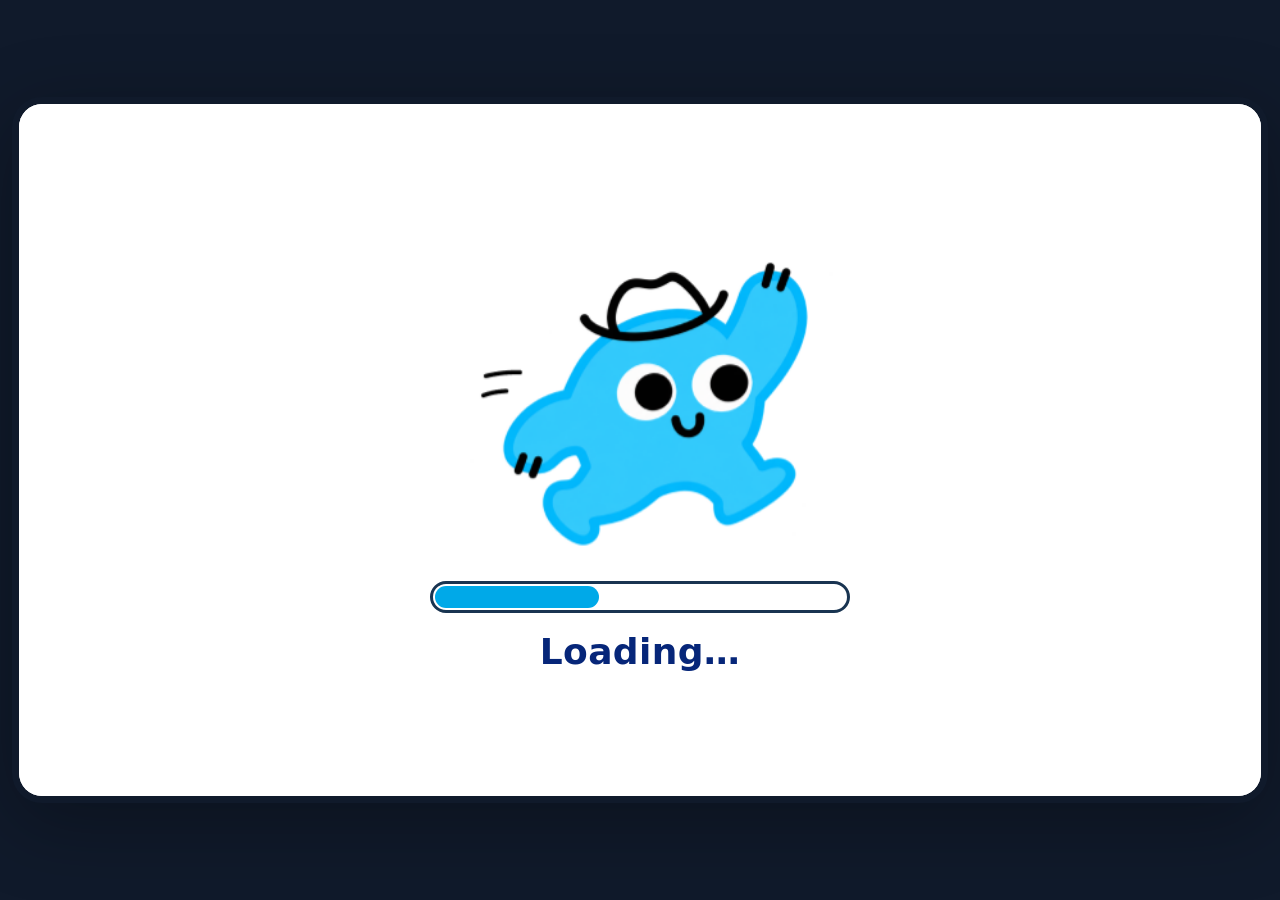
<file: index.html>
<!doctype html>
<html lang="en">
  <head>
    <meta charset="utf-8" />
    <meta name="viewport" content="width=device-width, initial-scale=1, viewport-fit=cover" />
    <meta name="theme-color" content="#062679" />
    <meta name="description" content="A picture-led, step-by-step wayfinding story to the exhibition venue." />
    <title>Shortest route · Wayfinding story</title>
  <link rel="stylesheet" href="printable/route-download.css">
    <style>
      :root { color-scheme: light; font-family: "DM Sans", "Trebuchet MS", ui-sans-serif, system-ui, sans-serif; --blue:#00c9ff; --navy:#062679; --yellow:#ffd500; }
      * { box-sizing:border-box; }
      html,body { margin:0; min-height:100%; background:#101a2b; }
      body { min-height:100dvh; }
      button { font:inherit; }
      .book { --square-control-size:clamp(46px,4.6cqw,68px); position:relative; width:min(calc(100vw - 24px),calc((100dvh - 24px) * 1.77778)); height:min(calc(100dvh - 24px),calc((100vw - 24px) / 1.77778)); aspect-ratio:16 / 9; max-height:calc(100dvh - 24px); overflow:hidden; border:7px solid #101a2b; border-radius:30px; background:#101a2b; isolation:isolate; container-type:size; box-shadow:0 20px 80px rgb(0 0 0 / 30%); }
      .loading { position:absolute; z-index:20; inset:0; display:flex; flex-direction:column; justify-content:center; align-items:center; gap:clamp(10px,2.5vh,18px); padding:24px; background:#fff; transition:opacity .35s ease,visibility .35s ease; }
      .loading.done { opacity:0; visibility:hidden; pointer-events:none; }
      .walk-stage { position:relative; width:min(68%,520px); height:52%; flex:none; display:flex; align-items:flex-end; justify-content:center; }
      .momo-walker { width:clamp(130px,34vh,190px); height:auto; aspect-ratio:1.25; transform-origin:50% 86%; animation:momo-walk-in-place .7s ease-in-out infinite alternate; will-change:transform; }
      .loading-momo { display:block; width:100%; height:100%; object-fit:contain; }
      @keyframes momo-walk-in-place {
        0% { transform:translateY(0) rotate(-6deg); }
        50% { transform:translateY(-5px) rotate(0deg); }
        100% { transform:translateY(0) rotate(6deg); }
      }
      .loading-track { width:min(55%,420px); height:clamp(20px,5vh,32px); padding:2px; border:3px solid #193451; border-radius:99px; background:#fff; overflow:hidden; }
      .loading-fill { width:0%; height:100%; border-radius:99px; background:#00a9e8; transition:width .12s linear; }
      .loading-label { margin:0; color:#062679; font-size:clamp(22px,5vh,36px); font-weight:700; letter-spacing:.01em; }
      .brand-screen { position:absolute; z-index:5; inset:0; overflow:hidden; display:grid; grid-template-columns:minmax(0,.92fr) minmax(0,1.08fr); align-items:center; padding:7% 8% 8%; color:#25043b; background:#fff; cursor:pointer; opacity:1; transition:opacity .48s ease; isolation:isolate; }
      .brand-screen.leaving { opacity:0; pointer-events:none; }
      .brand-screen:focus-visible { outline:4px solid #fa83c9; outline-offset:-8px; }
      .brand-copy { position:relative; z-index:2; max-width:540px; animation:brand-content-in .7s .1s both; }
      .brand-kicker { margin:0 0 12px; color:#87205e; font-size:clamp(12px,1.8vh,17px); font-weight:700; letter-spacing:.14em; text-transform:uppercase; }
      .brand-title { max-width:10ch; margin:0; color:#321047; font-size:clamp(32px,7.2vh,68px); line-height:.99; letter-spacing:-.045em; font-weight:800; text-wrap:balance; }
      .brand-visual { position:relative; align-self:stretch; display:grid; place-items:center; min-width:0; }
      .brand-momo { position:relative; z-index:2; width:min(35vw,48vh); max-width:78%; max-height:67%; object-fit:contain; animation:brand-momo-in .8s .18s cubic-bezier(.2,.8,.2,1) both; }
      .brand-icon { position:absolute; z-index:1; display:grid; place-items:center; width:clamp(44px,8vh,78px); aspect-ratio:1; border:2px solid currentColor; border-radius:17px; background:#fff; }
      .brand-icon svg { width:57%; height:57%; }
      .brand-icon.cyan { color:#007aa8; top:11%; left:15%; transform:rotate(-8deg); }
      .brand-icon.green { color:#00876c; top:18%; right:8%; border-radius:50%; }
      .brand-icon.yellow { color:#987400; bottom:13%; left:11%; border-radius:50%; }
      .brand-icon.pink { color:#b21b7d; bottom:12%; right:10%; transform:rotate(8deg); }
      .brand-prompt { position:absolute; z-index:3; left:0; right:0; bottom:3.1%; margin:0; color:#533064; text-align:center; font-size:clamp(13px,2.2vh,18px); font-weight:600; letter-spacing:.015em; animation:brand-prompt-pulse 1.7s ease-in-out infinite; }
      @keyframes brand-content-in { from { opacity:0; transform:translateY(12px); } to { opacity:1; transform:translateY(0); } }
      @keyframes brand-momo-in { from { opacity:0; transform:translateY(18px) scale(.94); } to { opacity:1; transform:translateY(0) scale(1); } }
      @keyframes brand-prompt-pulse { 0%,100% { opacity:.56; } 50% { opacity:1; } }
      .slide { position:absolute; inset:0; display:none; overflow:hidden; background:#fff; }
      .slide.active { display:block; }
      .celebration { background:#fff; }
      .celebration-confetti { position:absolute; z-index:1; inset:0; overflow:hidden; pointer-events:none; }
      .confetti-piece { position:absolute; top:-8%; left:var(--x); width:var(--size); height:calc(var(--size) * 1.55); border-radius:2px; background:var(--color); opacity:0; animation:confetti-fall var(--duration) linear var(--delay) infinite; }
      @keyframes confetti-fall {
        0% { transform:translate3d(0,-4vh,0) rotate(0); opacity:0; }
        10% { opacity:.92; }
        88% { opacity:.86; }
        100% { transform:translate3d(var(--drift),112vh,0) rotate(var(--turn)); opacity:0; }
      }
      .celebration-content { position:absolute; z-index:2; inset:0; display:flex; flex-direction:column; align-items:center; justify-content:center; padding:4% 8%; text-align:center; }
      .celebration .celebration-home { flex:none; margin-top:3cqh; min-height:0; padding:clamp(6px,1.1cqw,14px) clamp(12px,2cqw,30px); font-size:clamp(12px,1.4cqw,22px); }
      .celebration .celebration-home:focus-visible { outline-color:var(--navy); }
      .route-ui[data-complete] > :is(.controls,.home-control,.progress,.counter) { display:none; }
      .celebration h1 { max-width:22ch; margin:0; color:var(--navy); font-size:clamp(30px,6.2vh,60px); line-height:1.08; font-weight:800; letter-spacing:-.025em; }
      .celebration p { margin:12px 0 0; color:#263f7b; font-size:clamp(21px,4.1vh,36px); line-height:1.15; font-weight:700; }
      .celebration-momo { position:relative; top:2.5%; display:block; width:min(35vw,43vh); height:40%; max-height:300px; margin-top:1.5%; object-fit:contain; transform-origin:50% 88%; animation:celebration-hop 1.65s ease-in-out infinite; }
      @keyframes celebration-hop {
        0%, 100% { transform:translateY(0) rotate(0); }
        28% { transform:translateY(-12%) rotate(-4deg); }
        48% { transform:translateY(0) rotate(2deg); }
        70% { transform:translateY(-6%) rotate(3deg); }
      }
      .intro { display:grid; grid-template-columns: 1fr 1fr; height:100%; background:#fff; }
      .intro-art { display:grid; place-items:center; position:relative; overflow:hidden; background:#e9faff; }
      .intro-art::before { content:""; position:absolute; width:52vw; height:52vw; border-radius:50%; background:#c8f4ff; right:-26vw; top:-35vw; }
      .intro-art img { z-index:1; width:min(72%,42vh); max-height:86%; object-fit:contain; }
      .intro-copy { display:flex; flex-direction:column; justify-content:center; padding:clamp(20px,5vw,58px); }
      .eyebrow { margin:0 0 12px; color:#344054; font-size:clamp(14px,2.2vh,19px); font-weight:800; letter-spacing:.04em; text-transform:uppercase; }
      .intro h1 { margin:0; color:#111; font-size:clamp(25px,5.2vh,46px); line-height:1.15; }
      .intro p { margin:12px 0 0; color:#475467; font-size:clamp(16px,2.7vh,23px); line-height:1.35; }
      .start-route-button { width:min(100%,280px); min-height:56px; margin-top:clamp(18px,3.5vh,30px); align-self:flex-start; }
      .garden-route-ui[hidden] { display:none !important; }
      .garden-route-ui { position:absolute; z-index:2; inset:0; overflow:hidden; background:#fff; }
      .garden-intro { position:absolute; inset:0; }
      .garden-start-route-button { background:#00e6b8; box-shadow:0 4px 0 #00a98a; }
      .garden-start-route-button:hover { background:#21efc6; }
      .garden-start-route-button:active { box-shadow:0 1px 0 #00a98a; }
      .garden-route-notice { margin-top:12px !important; color:#475467; font-size:clamp(13px,2vh,17px) !important; }
      .garden-intro[hidden], .garden-story[hidden] { display:none !important; }
      .garden-story { position:absolute; z-index:1; inset:0; overflow:hidden; background:#111; }
      .garden-story-slide { position:absolute; inset:0; width:100%; height:100%; object-fit:cover; }
      .garden-story-momo-wrap { position:absolute; z-index:2; left:var(--momo-x,0); top:var(--momo-y,0); width:var(--momo-w,0); height:var(--momo-h,0); transform-origin:50% 100%; pointer-events:none; }
      .garden-story-shadow { position:absolute; z-index:0; left:29%; bottom:2.5%; width:42%; height:5.5%; border-radius:50%; background:#163f3930; filter:blur(2px); transform-origin:center; }
      .garden-story-momo { position:relative; z-index:1; display:block; width:100%; height:100%; object-fit:contain; object-position:center bottom; filter:drop-shadow(0 2px 1px rgb(19 44 48 / 16%)); transform-origin:50% 100%; }
      .garden-story-momo-wrap[data-fit="target"] .garden-story-momo { object-fit:fill; }
      .garden-story-momo-wrap[data-fit="target"] .garden-story-shadow { display:none; }
      .garden-story-momo-wrap[data-overlay="false"] { display:none; }
      .garden-story-momo-wrap[data-animation="walk"] .garden-story-momo { animation:garden-grounded-walk .8s ease-in-out infinite; }
      .garden-story-momo-wrap[data-animation="walk"] .garden-story-shadow { animation:garden-walk-shadow .8s ease-in-out infinite; }
      .garden-story-momo-wrap[data-animation="idle"] .garden-story-momo { animation:garden-idle-grounded 2.4s ease-in-out infinite; }
      .garden-story-momo-wrap[data-animation="idle"] .garden-story-shadow { animation:garden-idle-shadow 2.4s ease-in-out infinite; }
      .garden-story-momo-wrap[data-animation="point-right"] .garden-story-momo { animation:garden-point-right 1.8s ease-in-out infinite; }
      .garden-story-momo-wrap[data-animation="point-left"] .garden-story-momo { animation:garden-point-left 1.8s ease-in-out infinite; }
      .garden-story-momo-wrap[data-animation="climb"] .garden-story-momo { animation:garden-climb-up 1s ease-in-out infinite; }
      .garden-story-momo-wrap[data-animation="climb"] .garden-story-shadow,
      .garden-story-momo-wrap[data-animation="climb-left"] .garden-story-shadow { animation:garden-walk-shadow 1s ease-in-out infinite; }
      .garden-story-momo-wrap[data-animation="climb-left"] .garden-story-momo { animation:garden-climb-up-left 1s ease-in-out infinite; }
      .garden-story-momo-wrap[data-animation="escalator-climb"] { animation:garden-escalator-path 3.2s cubic-bezier(.28,.12,.55,1) forwards; }
      .garden-story-momo-wrap[data-animation="escalator-climb"] .garden-story-momo { animation:garden-escalator-footfalls .8s ease-in-out 4; }
      .garden-story-momo-wrap[data-animation="escalator-climb"] .garden-story-shadow { animation:garden-escalator-shadow 3.2s ease-in-out forwards; }
      .garden-story-momo-wrap[data-animation="tap"] .garden-story-momo { animation:garden-tap-action .5s cubic-bezier(.2,.75,.25,1) both; }
      .garden-story-momo-wrap[data-animation="success"] .garden-story-momo { animation:garden-success-action .62s ease-out both; }
      .garden-story-momo-wrap[data-animation="arrival"] .garden-story-momo { animation:garden-arrival-action 1s ease-in-out infinite; }
      .garden-route-ui .garden-story-controls .garden-story-next[disabled] { visibility:visible; opacity:.68; cursor:default; }
      @keyframes garden-grounded-walk { 0%,50%,100% { transform:translate(0,0) rotate(-.8deg) scale(1); } 25% { transform:translate(1.5%,-3.5%) rotate(1.3deg) scale(.985,1.025); } 75% { transform:translate(-1.5%,-3.5%) rotate(-1.3deg) scale(.985,1.025); } }
      @keyframes garden-walk-shadow { 0%,50%,100% { transform:scaleX(1); opacity:.52; } 25%,75% { transform:scaleX(.78); opacity:.31; } }
      @keyframes garden-idle-grounded { 0%,100% { transform:scale(1); } 50% { transform:scale(1.008,.992); } }
      @keyframes garden-idle-shadow { 0%,100% { transform:scaleX(1); opacity:.44; } 50% { transform:scaleX(1.02); opacity:.4; } }
      @keyframes garden-point-right { 0%,100% { transform:translateX(0) rotate(0) scaleX(-1); } 38% { transform:translateX(-1.2%) rotate(1.5deg) scaleX(-1.015); } 72% { transform:translateX(-.6%) rotate(.5deg) scaleX(-1.005); } }
      @keyframes garden-point-left { 0%,100% { transform:translateX(0) rotate(0) scale(1); } 38% { transform:translateX(1.2%) rotate(-1.5deg) scale(1.015); } 72% { transform:translateX(.6%) rotate(-.5deg) scale(1.005); } }
      @keyframes garden-climb-up { 0%,100% { transform:translateY(0) rotate(0) scale(-1,.99); } 32% { transform:translateY(-3.5%) rotate(2.5deg) scale(-.985,1.025); } 64% { transform:translateY(-1%) rotate(1deg) scale(-1.01,.99); } }
      @keyframes garden-climb-up-left { 0%,100% { transform:translateY(0) rotate(0) scale(1,.99); } 32% { transform:translateY(-3.5%) rotate(-2.5deg) scale(.985,1.025); } 64% { transform:translateY(-1%) rotate(-1deg) scale(1.01,.99); } }
      @keyframes garden-escalator-path { 0% { transform:translate(0,0); } 25% { transform:translate(8%,-5%); } 50% { transform:translate(18%,-12%); } 75% { transform:translate(32%,-19%); } 100% { transform:translate(45%,-25%); } }
      @keyframes garden-escalator-footfalls { 0%,100% { transform:translateY(0) rotate(0) scale(1,.99); } 35% { transform:translateY(-2%) rotate(1deg) scale(1.015,1.01); } 70% { transform:translateY(0) rotate(-.5deg) scale(.99,1.015); } }
      @keyframes garden-escalator-shadow { 0%,100% { transform:scaleX(1); opacity:.44; } 100% { transform:scaleX(.78); opacity:.28; } }
      @keyframes garden-tap-action { 0% { transform:translate(0,0) rotate(0) scale(1); } 55% { transform:translate(-5%,-1%) rotate(-3deg) scale(1.04); } 100% { transform:translate(-3%,0) rotate(-1deg) scale(1.02); } }
      @keyframes garden-success-action { 0% { transform:translate(-3%,0) scale(1.02); } 30% { transform:translate(-3%,1%) scale(1.07,.94); } 60% { transform:translate(-3%,-5%) scale(.98,1.06); } 100% { transform:translate(0,0) scale(1); } }
      @keyframes garden-arrival-action { 0%,100% { transform:rotate(0); } 25% { transform:rotate(-3deg); } 55% { transform:rotate(3deg); } 78% { transform:rotate(-2deg); } }
      .garden-story-controls { z-index:6; }
      .garden-route-ui .garden-story-controls .control { width:var(--square-control-size); height:var(--square-control-size); aspect-ratio:1; min-width:var(--square-control-size); min-height:var(--square-control-size); padding:0; gap:0; border:clamp(2px,.2cqw,3px) solid var(--blue); border-radius:clamp(10px,1cqw,15px); background:#00e6b8; color:#101828; box-shadow:0 clamp(2px,.27cqw,4px) 0 #00a98a; font-size:0; }
      .garden-route-ui .garden-story-controls .control:hover { background:#21efc6; }
      .garden-route-ui .garden-story-controls .control:active { box-shadow:0 1px 0 #00a98a; }
      .garden-route-ui .garden-story-controls .control svg { width:68%; height:68%; }
      .garden-route-ui .garden-home-control { z-index:8; }
      .picker-screen { position:absolute; z-index:3; inset:0; display:flex; flex-direction:column; align-items:center; padding:clamp(18px,5%,34px) 24px 18px; background:#fff; }
      .picker-title { margin:0; text-align:center; color:#080808; font-size:clamp(20px,4.4vh,27px); line-height:1.2; font-weight:700; }
      .route-options { width:100%; flex:1; min-height:0; display:flex; align-items:center; justify-content:center; gap:clamp(36px,13vw,112px); padding-top:8px; }
      .route-card { width:min(31%,255px); height:min(76%,266px); min-height:0; border:4px solid var(--blue); border-radius:36px; padding:14px 12px 16px; display:flex; flex-direction:column; align-items:center; justify-content:space-between; color:#080808; box-shadow:none; }
      .route-card img { display:block; width:76%; height:68%; object-fit:contain; }
      .route-card strong { font-size:clamp(17px,3.8vh,24px); line-height:1.15; text-align:center; white-space:nowrap; }
      @container (max-width: 720px) {
        .picker-screen { padding:5% 4% 4%; }
        .picker-title { font-size:clamp(17px,5.4cqh,27px); }
        .route-options { gap:clamp(14px,5cqw,38px); padding-top:4px; }
        .route-card { width:min(36%,255px); height:min(78%,266px); padding:10px 8px 12px; border-width:3px; border-radius:28px; }
        .route-card img { width:88%; height:70%; }
        .route-card strong { font-size:clamp(16px,5cqh,22px); }

      }
      .garden-card { background:#00e6b8; text-decoration:none; cursor:pointer; transition:transform .14s ease, box-shadow .14s ease; }
      .garden-card:hover { transform:translateY(-3px); box-shadow:0 7px 0 rgb(6 38 121 / 14%); }
      .garden-card:active { transform:translateY(2px); box-shadow:none; }
      .garden-card:focus-visible { outline:4px solid var(--navy); outline-offset:4px; }
      .shortest-card { background:var(--yellow); cursor:pointer; transition:transform .14s ease, box-shadow .14s ease; }
      .shortest-card:hover { transform:translateY(-3px); box-shadow:0 7px 0 rgb(6 38 121 / 14%); }
      .shortest-card:active { transform:translateY(2px); box-shadow:none; }
      .shortest-card:focus-visible { outline:4px solid var(--navy); outline-offset:4px; }
      .route-ui .controls .control { width:var(--square-control-size); min-width:var(--square-control-size); height:var(--square-control-size); min-height:var(--square-control-size); padding:0; gap:0; }
      .route-ui .controls .control svg { width:68%; height:68%; }
      .route-ui .controls .control span { display:none; }
      .route-ui[hidden], .picker-screen[hidden] { display:none !important; }
      .brand-screen[hidden] { display:none !important; }
      .route-step-one { background:#fff; }
      .route-step-one-photo { position:absolute; inset:0; width:100%; height:100%; object-fit:cover; object-position:center 78%; }
      .route-step-one-momo { position:absolute; z-index:2; left:57%; top:40%; width:19%; height:40%; animation:momo-route-one-path 6.2s linear 1 both; }
      .route-step-one-momo img { display:block; width:100%; height:100%; object-fit:contain; transform-origin:50% 88%; animation:momo-route-one-motion 6.2s ease-in-out 1 both; }
      @keyframes momo-route-one-path {
        0%, 18% { transform:translate(0,0) scale(1); }
        28% { transform:translate(-14%,-15%) scale(.94); }
        38% { transform:translate(-29%,-31%) scale(.86); }
        48% { transform:translate(-43%,-47%) scale(.78); }
        58% { transform:translate(-58%,-63%) scale(.69); }
        68%, 100% { transform:translate(-73%,-78%) scale(.45); }
      }
      @keyframes momo-route-one-motion {
        0%, 3%, 8%, 11%, 16%, 18%, 100% { transform:translateY(0) rotate(0) scale(1); }
        5% { transform:translateY(-8%) rotate(-3deg) scale(1.04); }
        13% { transform:translateY(-7%) rotate(3deg) scale(1.04); }
        25%, 35%, 45%, 55%, 65% { transform:translateY(-2.5%) rotate(-5deg) scale(1); }
        30%, 40%, 50%, 60% { transform:translateY(0) rotate(5deg) scale(1); }
        76% { transform:translateY(-8%) rotate(-3deg) scale(1.05); }
        82%, 87% { transform:translateY(0) rotate(0) scale(1); }
      }
      .route-instruction { position:absolute; z-index:3; left:28%; top:57.5%; width:30.3%; aspect-ratio:256 / 71; margin:0; padding:4px 2.5%; display:grid; grid-template-rows:repeat(2,auto); align-content:center; justify-items:center; border:5px solid var(--blue); border-radius:25px; background:var(--yellow); color:#030303; text-align:center; font-size:clamp(16px,2.6vw,22px); line-height:1.25; }
      .route-instruction span { display:block; white-space:nowrap; }
      .route-instruction strong { font-weight:800; }
      .route-step-two-photo { position:absolute; inset:0; width:100%; height:100%; object-fit:cover; object-position:center 50%; }
      .route-step-two-momo { position:absolute; z-index:2; left:14%; top:57%; width:21%; height:39%; animation:momo-escalator-path 8s linear infinite; }
      .route-step-two-momo img { display:block; width:100%; height:100%; object-fit:contain; transform-origin:50% 90%; animation:momo-escalator-motion 8s linear infinite; }
      @keyframes momo-escalator-path {
        0%, 10% { transform:translateX(0); }
        16% { transform:translateX(9%); }
        22% { transform:translateX(18%); }
        28% { transform:translateX(27%); }
        34% { transform:translateX(36%); }
        40% { transform:translateX(44%); }
        50%, 100% { transform:translateX(50%); }
      }
      @keyframes momo-escalator-motion {
        0%, 5% { transform:translateX(5%) rotate(2deg); }
        2.5%, 7.5%, 10%, 50%, 100% { transform:translate(0,0) rotate(0); }
        12%, 19%, 26%, 33%, 40%, 46.25% { transform:translateY(-2.5%) rotate(-5deg); }
        15.5%, 22.5%, 29.5%, 36.5%, 43.5%, 48.75% { transform:translateY(0) rotate(5deg); }
      }
      .route-instruction-two { position:absolute; z-index:3; left:9%; top:29%; width:30.5%; aspect-ratio:256 / 71; margin:0; padding:4px 2.5%; display:grid; place-items:center; border:5px solid var(--blue); border-radius:25px; background:var(--yellow); color:#030303; text-align:center; font-size:clamp(16px,2.6vw,22px); line-height:1.25; white-space:nowrap; }
      .route-instruction-two span { white-space:nowrap; }
      .route-instruction-two strong { font-weight:800; }
      .route-step-three-photo { position:absolute; inset:0; width:100%; height:100%; object-fit:cover; object-position:center 50%; }
      .route-step-three-momo { position:absolute; z-index:2; left:3.25%; top:50.5%; width:18%; height:34%; object-fit:contain; transform-origin:50% 85%; animation:momo-gantry-nudge 2.5s ease-in-out infinite; }
      @keyframes momo-gantry-nudge {
        0%, 10%, 20%, 100% { transform:translateX(0); }
        5%, 15% { transform:translateX(4%); }
      }
      .route-instruction-three { position:absolute; z-index:3; left:7.5%; top:18.5%; width:31%; aspect-ratio:256 / 71; margin:0; padding:4px 2.5%; display:grid; place-items:center; border:5px solid var(--blue); border-radius:25px; background:var(--yellow); color:#030303; text-align:center; font-size:clamp(16px,2.6vw,22px); line-height:1.25; }
      .route-instruction-three span { white-space:nowrap; }
      .route-instruction-three strong { font-weight:800; }
      .route-step-four-photo { position:absolute; inset:0; width:100%; height:100%; object-fit:cover; object-position:center 50%; }
      .route-step-four-momo { position:absolute; z-index:2; left:58%; top:53%; width:25%; height:35%; object-fit:contain; transform-origin:70% 56%; transform:scaleX(-1); }
      .route-step-four.active .route-step-four-momo {
        animation: momo-tap-card .48s .28s ease-out both, momo-tap-confirm .62s .76s ease-out forwards;
      }
      @keyframes momo-tap-card {
        from { transform:scaleX(-1); }
        to { transform:translate(-36%,20%) scaleX(-1) rotate(8deg); }
      }
      @keyframes momo-tap-confirm {
        0% { transform:translate(-36%,20%) scaleX(-1) rotate(8deg); }
        30% { transform:translate(-28%,18%) scale(-1.07,.94); }
        60% { transform:translate(-12%,-5%) scale(-.98,1.06); }
        100% { transform:scaleX(-1); }
      }
      .route-step-four-success {
        position:absolute; z-index:4; left:55%; top:70%; width:4.8%; aspect-ratio:1;
        display:grid; place-items:center; border:2px solid #fff; border-radius:50%;
        background:#16ad69; color:#fff; font-size:clamp(12px,2.2cqw,22px);
        font-weight:900; line-height:1; opacity:0; pointer-events:none;
      }
      .route-step-four.active .route-step-four-success {
        animation: card-tap-success .62s .76s ease-out both;
      }
      @keyframes card-tap-success {
        0% { opacity:0; transform:scale(.45); box-shadow:0 0 0 0 #22d98baa; }
        45% { opacity:1; transform:scale(1.12); box-shadow:0 0 0 12px #22d98b44; }
        100% { opacity:1; transform:scale(1); box-shadow:0 0 0 24px #22d98b00; }
      }
      .route-instruction-four { position:absolute; z-index:3; left:62%; top:9%; width:31%; aspect-ratio:256 / 71; margin:0; padding:4px 2.5%; display:grid; place-items:center; border:5px solid var(--blue); border-radius:25px; background:var(--yellow); color:#030303; text-align:center; font-size:clamp(16px,2.6vw,22px); line-height:1.25; }
      .route-instruction-four span { white-space:nowrap; }
      .route-instruction-four strong { font-weight:800; }
      .route-step-four-card-cover { position:absolute; z-index:3; left:51.7%; top:74.5%; width:10%; height:7%; background:#de725d; transform:rotate(-20deg); pointer-events:none; }
      .route-step-five-photo { position:absolute; inset:0; width:100%; height:100%; object-fit:cover; object-position:center 50%; }
      .route-step-five-momo { position:absolute; z-index:2; left:71.05%; top:35%; width:29.5%; height:41%; transform-origin:50% 90%; animation:momo-page-six-bounce 1.45s ease-in-out infinite; }
      .route-step-five-momo-character { display:block; width:100%; height:100%; object-fit:contain; transform:scaleX(-1); }
      @keyframes momo-page-six-bounce {
        0%, 100% { transform:translateY(0) scale(1); }
        38% { transform:translateY(-4%) scale(1.025); }
        58% { transform:translateY(0) scale(1); }
        76% { transform:translateY(-1.5%) scale(1.01); }
      }
      .route-instruction-five { position:absolute; z-index:3; left:43%; top:14%; width:30.5%; aspect-ratio:256 / 71; margin:0; padding:4px 2.5%; display:grid; grid-template-rows:repeat(2,auto); align-content:center; justify-items:center; border:5px solid var(--blue); border-radius:25px; background:var(--yellow); color:#030303; text-align:center; font-size:clamp(16px,2.6vw,22px); line-height:1.25; }
      .route-instruction-five span { display:block; white-space:nowrap; }
      .route-instruction-five strong { font-weight:800; }
      .route-step-six { background:#17222c; }
      .route-step-six-photo { position:absolute; z-index:1; inset:0; width:100%; height:100%; object-fit:cover; object-position:center 50%; }
      .route-step-six-momo { position:absolute; z-index:2; left:46.5%; top:43.5%; width:25%; height:35%; object-fit:contain; animation:momo-escalator-gentle-nudge 2.5s ease-in-out infinite; }
      @keyframes momo-escalator-gentle-nudge {
        0%, 8%, 16%, 100% { transform:translateX(0); }
        4%, 12% { transform:translateX(3%); }
      }
      .route-instruction-six { position:absolute; z-index:3; left:49.5%; top:18%; width:33%; aspect-ratio:256 / 71; margin:0; padding:4px 1.5%; display:flex; justify-content:center; align-items:center; border:5px solid var(--blue); border-radius:25px; background:var(--yellow); color:#030303; text-align:center; font-size:clamp(16px,2.4vw,20px); line-height:1.25; white-space:nowrap; }
      .route-instruction-six strong { font-weight:800; }
      .route-step-seven-photo { position:absolute; inset:0; width:100%; height:100%; object-fit:cover; object-position:center 50%; }
      .route-step-seven-momo { position:absolute; z-index:2; left:51.2%; top:40.3%; width:10%; height:21.5%; object-fit:contain; transform-origin:50% 90%; animation:momo-exit-door-attention 5.7s ease-in-out infinite; }
      @keyframes momo-exit-door-attention {
        0%, 4%, 22.8%, 33.3%, 68.4%, 78.9%, 100% { transform:translate(0,0) rotate(0); }
        6% { transform:translateY(-12%) rotate(-4deg); }
        9% { transform:translateY(0) rotate(3deg); }
        12% { transform:translateY(-12%) rotate(4deg); }
        15% { transform:translateY(0) rotate(-2deg); }
        24.5%, 27.9%, 70.1%, 73.5% { transform:translateX(5%); }
        26.2%, 29.6%, 71.8%, 75.2% { transform:translateX(0); }
      }
      .route-instruction-seven { position:absolute; z-index:3; left:55.2%; top:9.7%; width:33%; aspect-ratio:278 / 71; margin:0; padding:4px 1.5%; display:flex; justify-content:center; align-items:center; border:5px solid var(--blue); border-radius:25px; background:var(--yellow); color:#030303; text-align:center; font-size:clamp(16px,2.6vw,22px); line-height:1.25; white-space:nowrap; }
      .route-instruction-seven strong { font-weight:800; }
      .route-step-nine-photo { position:absolute; inset:0; width:100%; height:100%; object-fit:cover; object-position:center 50%; }
      .route-step-nine-momo { position:absolute; z-index:2; left:60%; top:49%; width:12%; height:24%; object-fit:contain; transform-origin:50% 90%; animation:momo-mccann-walk-loop 10s ease-in-out infinite; }
      @keyframes momo-mccann-walk-loop {
        0% { opacity:0; transform:translateY(0) scale(1) rotate(0); }
        1.2% { opacity:1; transform:translateY(0) scale(1) rotate(0); }
        3.6% { transform:translateY(-3%) scale(.98) rotate(-5deg); }
        7.2% { transform:translateY(-8%) scale(.96) rotate(5deg); }
        10.7% { transform:translateY(-10%) scale(.94) rotate(-5deg); }
        14.3% { transform:translateY(-15%) scale(.92) rotate(5deg); }
        17.9% { transform:translateY(-18%) scale(.9) rotate(-5deg); }
        21.4% { transform:translateY(-23%) scale(.87) rotate(5deg); }
        25% { transform:translateY(-29%) scale(.84) rotate(-5deg); }
        30%, 56%, 86% { opacity:1; transform:translateY(-45%) scale(.8) rotate(0); }
        31% { transform:translateY(-65%) scale(.8) rotate(-3deg); }
        36% { transform:translateY(-45%) scale(.8) rotate(3deg); }
        41% { transform:translateY(-65%) scale(.8) rotate(3deg); }
        46% { transform:translateY(-45%) scale(.8) rotate(-3deg); }
        51% { transform:translateY(-65%) scale(.8) rotate(-3deg); }
        92% { opacity:0; transform:translateY(-45%) scale(.8) rotate(0); }
        100% { opacity:0; transform:translateY(0) scale(1) rotate(0); }
      }
      .route-instruction-nine { position:absolute; z-index:3; left:59%; top:12%; width:32%; aspect-ratio:256 / 71; margin:0; padding:4px 1.5%; display:grid; grid-template-rows:repeat(2,auto); align-content:center; justify-items:center; border:5px solid var(--blue); border-radius:25px; background:var(--yellow); color:#030303; text-align:center; font-size:clamp(16px,2.6vw,22px); line-height:1.2; }
      .route-instruction-nine span { display:block; white-space:nowrap; }
      .route-instruction-nine strong { font-weight:800; }
      .route-step-ten-photo { position:absolute; inset:0; width:100%; height:100%; object-fit:cover; object-position:center 15%; }
      .route-instruction-ten { position:absolute; z-index:3; left:13.5%; top:13.5%; width:38%; aspect-ratio:256 / 71; margin:0; padding:4px 1.5%; display:grid; grid-template-rows:repeat(2,auto); align-content:center; justify-items:center; border:5px solid var(--blue); border-radius:25px; background:var(--yellow); color:#030303; text-align:center; font-size:clamp(16px,2.6vw,22px); line-height:1.2; }
      .route-instruction-ten span { display:block; white-space:nowrap; }
      .route-instruction-ten strong { font-weight:800; }
      .route-step-eleven-photo { position:absolute; inset:0; width:100%; height:100%; object-fit:cover; object-position:center 50%; }
      .route-step-eleven-momo { position:absolute; z-index:2; left:53.5%; top:54%; width:26%; height:44%; object-fit:contain; transform-origin:70% 56%; animation:momo-press-crossing-button 3.4s ease-in-out infinite; }
      @keyframes momo-press-crossing-button {
        0%, 18%, 100% { transform:translate(0,0) rotate(0deg); }
        43%, 62% { transform:translate(-26%,-47%) rotate(-7deg); }
        86% { transform:translate(0,0) rotate(0deg); }
      }
      .route-instruction-eleven { position:absolute; z-index:3; left:60%; top:13%; width:33%; aspect-ratio:256 / 71; margin:0; padding:4px 1.5%; display:grid; grid-template-rows:repeat(2,auto); align-content:center; justify-items:center; border:5px solid var(--blue); border-radius:25px; background:var(--yellow); color:#030303; text-align:center; font-size:clamp(16px,2.6vw,22px); line-height:1.2; }
      .route-instruction-eleven span { display:block; white-space:nowrap; }
      .route-instruction-eleven strong { font-weight:800; }
      .route-step-twelve-photo { position:absolute; inset:0; width:100%; height:100%; object-fit:cover; object-position:center 50%; }
      .route-step-twelve-momo { position:absolute; z-index:2; left:48%; top:46%; width:9%; height:22%; object-fit:contain; animation:momo-cross-wait-jump 1.7s ease-in-out infinite; }
      @keyframes momo-cross-wait-jump {
        0%, 40%, 100% { transform:translateY(0) scaleX(-1); }
        20% { transform:translateY(-14%) scaleX(-1); }
      }
      .route-instruction-twelve { position:absolute; z-index:3; left:59%; top:15%; width:33%; aspect-ratio:256 / 71; margin:0; padding:4px 1.5%; display:grid; grid-template-rows:repeat(2,auto); align-content:center; justify-items:center; border:5px solid var(--blue); border-radius:25px; background:var(--yellow); color:#030303; text-align:center; font-size:clamp(16px,2.6vw,22px); line-height:1.2; }
      .route-instruction-twelve span { display:block; white-space:nowrap; }
      .route-instruction-twelve strong { font-weight:800; }
      .route-step-thirteen-photo { position:absolute; inset:0; width:100%; height:100%; object-fit:cover; object-position:center 50%; }
      .route-step-thirteen-momo { position:absolute; z-index:2; left:38.5%; top:66%; width:16.5%; height:34%; object-fit:contain; transform-origin:50% 90%; animation:momo-continue-walk 2.4s ease-in-out 1 forwards; }
      @keyframes momo-continue-walk {
        0% { transform:translate(0,0) scale(1) rotate(0); }
        15% { transform:translate(-1%,-4%) scale(.98) rotate(-5deg); }
        30% { transform:translate(-2%,-9%) scale(.95) rotate(5deg); }
        45% { transform:translate(-3%,-15%) scale(.92) rotate(-5deg); }
        60% { transform:translate(-4%,-21%) scale(.9) rotate(5deg); }
        80% { transform:translate(-5%,-26%) scale(.87) rotate(-3deg); }
        100% { transform:translate(-6%,-28%) scale(.85) rotate(0); }
      }
      .route-instruction-thirteen { position:absolute; z-index:3; left:40.5%; top:17%; width:37%; aspect-ratio:256 / 71; margin:0; padding:4px 1.5%; display:flex; justify-content:center; align-items:center; border:5px solid var(--blue); border-radius:25px; background:var(--yellow); color:#030303; text-align:center; font-size:clamp(16px,2.6vw,22px); line-height:1.2; white-space:nowrap; }
      .route-instruction-thirteen strong { font-weight:800; }
      .route-step-fourteen-photo { position:absolute; inset:0; width:100%; height:100%; object-fit:cover; object-position:center 50%; }
      .route-step-fourteen-momo { position:absolute; z-index:2; left:49.5%; top:44%; width:24.5%; height:44%; }
      .route-step-fourteen-momo img {
        position:absolute; left:13%; top:9%; width:80%; height:80%; object-fit:contain;
        animation:momo-bus-stop-jump 1.8s ease-in-out infinite;
      }
      @keyframes momo-bus-stop-jump {
        0%, 45%, 100% { transform:translateY(0); }
        22% { transform:translateY(-14%); }
      }
      .route-instruction-fourteen { position:absolute; z-index:3; left:27%; top:16%; width:38%; aspect-ratio:256 / 71; margin:0; padding:4px 1.5%; display:flex; justify-content:center; align-items:center; border:5px solid var(--blue); border-radius:25px; background:var(--yellow); color:#030303; text-align:center; font-size:clamp(16px,2.6vw,22px); line-height:1.2; white-space:nowrap; }
      .route-instruction-fourteen strong { font-weight:800; }
      .route-step-fifteen-photo { position:absolute; inset:0; width:100%; height:100%; object-fit:cover; object-position:center 50%; transform:translateX(-3%) scale(1.1); transform-origin:center center; }
      .route-step-fifteen-momo { position:absolute; z-index:2; left:74%; top:45%; width:24%; height:37%; object-fit:contain; animation:momo-bibik-violet-nudge 2.4s ease-in-out infinite; }
      @keyframes momo-bibik-violet-nudge {
        0%, 10%, 20%, 100% { transform:scaleX(-1); }
        5%, 15% { transform:translateX(-4%) scaleX(-1); }
      }
      .route-instruction-fifteen { position:absolute; z-index:3; left:60%; top:23.5%; width:37%; aspect-ratio:256 / 71; margin:0; padding:4px 1.5%; display:grid; grid-template-rows:repeat(2,auto); align-content:center; justify-items:center; border:5px solid var(--blue); border-radius:25px; background:var(--yellow); color:#030303; text-align:center; font-size:clamp(16px,2.6vw,22px); line-height:1.2; }
      .route-instruction-fifteen span { display:block; white-space:nowrap; }
      .route-instruction-fifteen strong { font-weight:800; }
      .route-step-sixteen-photo { position:absolute; inset:0; width:100%; height:100%; object-fit:cover; object-position:center 50%; }
      .route-step-sixteen-momo { position:absolute; z-index:2; left:49%; top:62%; width:22%; height:36%; object-fit:contain; transform-origin:50% 90%; animation:momo-arrival-celebrate 4.2s ease-in-out infinite; }
      @keyframes momo-arrival-celebrate {
        0%, 8%, 100% { transform:translateY(0) rotate(0); }
        14% { transform:translateY(-18%) rotate(-5deg); }
        21% { transform:translateY(0) rotate(4deg); }
        28% { transform:translateY(0) rotate(0); }
        35% { transform:translateY(-18%) rotate(5deg); }
        42% { transform:translateY(0) rotate(-4deg); }
        49% { transform:translateY(0) rotate(0); }
        56% { transform:translateY(-18%) rotate(-5deg); }
        63% { transform:translateY(0) rotate(4deg); }
        67%, 70%, 100% { transform:translateY(0) rotate(0); }
      }
      .route-instruction-sixteen { position:absolute; z-index:3; left:60%; top:39%; width:35%; aspect-ratio:256 / 71; margin:0; padding:4px 1.5%; display:grid; grid-template-rows:repeat(2,auto); align-content:center; justify-items:center; border:5px solid var(--blue); border-radius:25px; background:var(--yellow); color:#030303; text-align:center; font-size:clamp(16px,2.6vw,22px); line-height:1.2; }
      .route-instruction-sixteen span { display:block; white-space:nowrap; }
      .route-instruction-sixteen strong { font-weight:800; }
      .controls { position:absolute; z-index:5; inset:auto 16px max(18px,env(safe-area-inset-bottom)); display:flex; justify-content:space-between; align-items:center; gap:12px; pointer-events:none; }
      .control { pointer-events:auto; border:3px solid var(--blue); border-radius:16px; min-width:58px; min-height:52px; padding:10px 17px; display:inline-flex; justify-content:center; align-items:center; gap:9px; background:var(--yellow); color:#101828; box-shadow:0 4px 0 #d2b000; font-size:clamp(16px,2.5vh,21px); font-weight:800; cursor:pointer; touch-action:manipulation; }
      .control { min-width:104px; min-height:56px; }
      .control:active { transform:translateY(3px); box-shadow:0 1px 0 #d2b000; }
      .control:focus-visible { outline:4px solid #fff; outline-offset:3px; }
      .control[disabled] { visibility:hidden; }
      #next[hidden] { display:none !important; }
      .control svg { width:22px; height:22px; }
      .counter { position:absolute; z-index:5; pointer-events:none; left:50%; bottom:12px; transform:translateX(-50%); padding:8px 12px; border-radius:99px; color:#fff; background:rgb(6 38 121 / 90%); font-size:14px; font-weight:800; text-shadow:0 1px 2px #000; white-space:nowrap; }
      .home-control { position:absolute; z-index:6; top:max(17px,env(safe-area-inset-top)); right:max(18px,env(safe-area-inset-right)); width:var(--square-control-size); height:var(--square-control-size); display:grid; place-items:center; border:3px solid var(--blue); border-radius:14px; background:var(--yellow); box-shadow:0 4px 0 #d2b000; color:#101828; cursor:pointer; }
      .home-control svg { width:27px; height:27px; }
      .home-control:focus-visible { outline:4px solid #fff; outline-offset:3px; }
      .progress { position:absolute; z-index:4; top:max(10px,env(safe-area-inset-top)); left:16px; right:82px; height:7px; display:flex; gap:4px; pointer-events:none; }
      .progress i { flex:1; border-radius:99px; background:rgb(255 255 255 / 65%); box-shadow:0 1px 3px rgb(0 0 0 / 20%); }
      .progress i.done { background:var(--yellow); }
      .landscape-help { display:none; }
      .sr-only { position:absolute; width:1px;height:1px;padding:0;margin:-1px;overflow:hidden;clip:rect(0,0,0,0);white-space:nowrap;border:0; }
      @container (max-width: 720px) {
        /* Scale slide content with the 16:9 book, not the phone's browser viewport. */
        .loading { gap:clamp(5px,1.2cqw,18px); padding:clamp(10px,1.6cqw,24px); }
        .momo-walker { width:clamp(75px,12.8cqw,190px); }
        .loading-track { height:clamp(14px,2.16cqw,32px); border-width:clamp(2px,.2cqw,3px); }
        .loading-label { font-size:clamp(15px,2.43cqw,36px); }
        .route-instruction,
        .route-instruction-two,
        .route-instruction-three,
        .route-instruction-four,
        .route-instruction-five,
        .route-instruction-six,
        .route-instruction-seven,
        .route-instruction-nine,
        .route-instruction-ten,
        .route-instruction-eleven,
        .route-instruction-twelve,
        .route-instruction-thirteen,
        .route-instruction-fourteen,
        .route-instruction-fifteen,
        .route-instruction-sixteen {
          border-width:clamp(2px,.34cqw,5px);
          border-radius:clamp(8px,1.7cqw,25px);
          padding-top:clamp(1px,.27cqw,4px);
          padding-bottom:clamp(1px,.27cqw,4px);
          font-size:clamp(10px,1.48cqw,22px);
        }
        .controls { inset:auto clamp(6px,1.08cqw,16px) max(8px,env(safe-area-inset-bottom)); gap:clamp(4px,.8cqw,12px); }
        .control {
          min-width:clamp(42px,7.03cqw,104px);
          min-height:clamp(38px,3.78cqw,56px);
          padding:clamp(3px,.68cqw,10px) clamp(6px,1.15cqw,17px);
          gap:clamp(3px,.61cqw,9px);
          border-width:clamp(2px,.2cqw,3px);
          border-radius:clamp(8px,1.08cqw,16px);
          box-shadow:0 clamp(2px,.27cqw,4px) 0 #d2b000;
          font-size:clamp(12px,1.42cqw,21px);
        }
        .control svg { width:clamp(14px,1.49cqw,22px); height:clamp(14px,1.49cqw,22px); }
        .counter { bottom:clamp(5px,.81cqw,12px); padding:clamp(3px,.54cqw,8px) clamp(6px,.81cqw,12px); font-size:clamp(10px,.95cqw,14px); }
        .home-control {
          top:max(clamp(8px,1.15cqw,17px),env(safe-area-inset-top));
          right:max(clamp(8px,1.22cqw,18px),env(safe-area-inset-right));
          width:var(--square-control-size);
          height:var(--square-control-size);
          border-width:clamp(2px,.2cqw,3px);
          border-radius:clamp(8px,.95cqw,14px);
          box-shadow:0 clamp(2px,.27cqw,4px) 0 #d2b000;
        }
        .home-control svg { width:clamp(18px,1.82cqw,27px); height:clamp(18px,1.82cqw,27px); }
        .progress { top:max(clamp(5px,.68cqw,10px),env(safe-area-inset-top)); left:clamp(7px,1.08cqw,16px); right:clamp(50px,5.54cqw,82px); height:clamp(3px,.47cqw,7px); gap:clamp(2px,.27cqw,4px); }
        .brand-screen { padding:7% 6% 9%; grid-template-columns:.95fr 1.05fr; }
        .brand-kicker { margin-bottom:clamp(4px,.8cqw,12px); font-size:clamp(9px,1.13cqw,17px); }
        .brand-title { font-size:clamp(25px,4.55cqw,68px); }
        .brand-momo { width:min(38cqw,48cqh); }
        .brand-icon { width:clamp(30px,5.2cqw,78px); border-radius:clamp(8px,1.14cqw,17px); }
        .brand-prompt { font-size:clamp(10px,1.2cqw,18px); }
        .celebration h1 { font-size:clamp(21px,4.05cqw,60px); }
        .celebration p { margin-top:clamp(5px,.81cqw,12px); font-size:clamp(15px,2.43cqw,36px); }
        .celebration-momo { width:min(35cqw,43cqh); }
        .intro-art::before { width:52cqw; height:52cqw; right:-26cqw; top:-35cqw; }
        .intro-copy { padding:clamp(12px,3.9cqw,58px); }
        .eyebrow { margin-bottom:clamp(5px,.81cqw,12px); font-size:clamp(10px,1.28cqw,19px); }
        .intro h1 { font-size:clamp(19px,3.1cqw,46px); }
        .intro p { margin-top:clamp(5px,.81cqw,12px); font-size:clamp(12px,1.55cqw,23px); }
        .start-route-button { min-height:clamp(38px,3.78cqw,56px); margin-top:clamp(8px,2.02cqw,30px); }
      }
      @media (pointer:coarse) {
        .route-ui {
          --mobile-control-size:clamp(30px,5.2cqw,44px);
          --mobile-control-inset:clamp(6px,1.8cqw,16px);
        }
        .route-ui .controls {
          bottom:max(var(--mobile-control-inset),calc(env(safe-area-inset-bottom) - (100dvh - 100cqh) / 2));
        }
        .route-ui .home-control {
          right:max(var(--mobile-control-inset),calc(env(safe-area-inset-right) - (100vw - 100cqw) / 2));
        }
        .route-ui .home-control,
        .route-ui #back,
        .route-ui #next[aria-label="Next page"] {
          width:var(--mobile-control-size);
          height:var(--mobile-control-size);
          min-width:0;
          min-height:0;
          padding:0;
          display:grid;
          place-items:center;
          border-width:2px;
          border-radius:clamp(8px,1.6cqw,12px);
        }
        .route-ui #back span,
        .route-ui #next[aria-label="Next page"] span { display:none; }
        .route-ui .home-control svg,
        .route-ui #back svg,
        .route-ui #next[aria-label="Next page"] svg { width:55%; height:55%; }
      }
      @media (orientation:portrait) and (max-width:700px) {
        .book { display:none; }
        .landscape-help { min-height:100dvh; padding:28px; display:flex; flex-direction:column; justify-content:center; align-items:center; gap:18px; text-align:center; color:#fff; }
        .phone { width:100px; height:150px; border:6px solid var(--blue); border-radius:23px; position:relative; animation:rotate 1.8s ease-in-out infinite alternate; }
        .phone::after { content:""; position:absolute; width:7px; height:7px; border-radius:50%; background:#fff; bottom:7px; left:calc(50% - 3.5px); }
        .landscape-help h1 { max-width:18ch; margin:0; font-size:28px; }
        .landscape-help p { max-width:27ch; margin:0; color:#dbe8f9; font-size:18px; line-height:1.5; }
        @keyframes rotate { to { transform:rotate(90deg); } }
      }
      @media (orientation:landscape) {
        .book { margin:auto; }
        body { display:grid; place-items:center; }
      }
      @media (prefers-reduced-motion:reduce) { .confetti-piece,.celebration-momo { animation:none!important; } }
      @media (prefers-reduced-motion:reduce) { *,*::before,*::after { animation-duration:.01ms!important; transition-duration:.01ms!important; } }
      .garden-route-ui { --garden-teal:#00e6b8; --garden-teal-shadow:#00a98a; --garden-teal-hover:#21efc6; }
      .garden-route-ui .garden-start-route-button { background:var(--garden-teal); box-shadow:0 4px 0 var(--garden-teal-shadow); }
      .garden-route-ui .garden-start-route-button:hover { background:var(--garden-teal-hover); }
      .garden-route-ui .garden-start-route-button:active { box-shadow:0 1px 0 var(--garden-teal-shadow); }
      .garden-route-ui .garden-home-control { background:var(--garden-teal); box-shadow:0 4px 0 var(--garden-teal-shadow); }
      .garden-route-ui .garden-home-control:hover { background:var(--garden-teal-hover); }
      .garden-route-ui .garden-home-control:active { transform:translateY(3px); box-shadow:0 1px 0 var(--garden-teal-shadow); }
      .garden-route-ui .progress i { box-shadow:0 1px 3px rgb(0 166 136 / 24%); }
      .garden-route-ui .progress i.done { background:var(--garden-teal); box-shadow:0 1px 4px rgb(0 166 136 / 38%); }
    </style>
  </head>
  <body>
    <div class="landscape-help"><div class="phone" aria-hidden="true"></div><h1>Turn your phone sideways</h1><p>This picture story is easier to follow when your phone is held horizontally.</p></div>
    <main class="book" aria-label="Shortest route picture story" aria-busy="true">
      <div class="loading" id="loading" role="status" aria-label="Loading your wayfinding story">
        <div class="walk-stage" aria-hidden="true"><img class="momo-walker loading-momo" src="assets/momo-loader.png" alt="" /></div>
        <div class="loading-track" role="progressbar" aria-label="Loading" aria-valuemin="0" aria-valuemax="100" aria-valuenow="0"><div class="loading-fill" id="loadingFill"></div></div>
        <p class="loading-label">Loading…</p>
      </div>
      <section class="brand-screen" id="brandScreen" role="button" tabindex="0" aria-label="New Everyday Life, By Design. Tap to continue." aria-describedby="brandPrompt">
        <div class="brand-copy">
          <p class="brand-kicker">Temasek Shophouse</p>
          <h1 class="brand-title" tabindex="-1">New Everyday Life, By Design</h1>
        </div>
        <div class="brand-visual" aria-hidden="true">
          <span class="brand-icon cyan"><svg viewBox="0 0 24 24" fill="none"><path d="M4 7h14m-4-4 4 4-4 4M20 17H6m4-4-4 4 4 4" stroke="currentColor" stroke-width="2.3" stroke-linecap="round" stroke-linejoin="round"/></svg></span>
          <span class="brand-icon green"><svg viewBox="0 0 24 24" fill="none"><path d="M5 20V9l7-5 7 5v11M9 20v-6h6v6M3 20h18" stroke="currentColor" stroke-width="2" stroke-linecap="round" stroke-linejoin="round"/></svg></span>
          <span class="brand-icon yellow"><svg viewBox="0 0 24 24" fill="none"><path d="M12 3v18M12 9 6 4M12 9l6-5M12 15l-6-5M12 15l6-5" stroke="currentColor" stroke-width="2" stroke-linecap="round" stroke-linejoin="round"/></svg></span>
          <span class="brand-icon pink"><svg viewBox="0 0 24 24" fill="none"><path d="M4 12h15m-5-6 6 6-6 6" stroke="currentColor" stroke-width="2.4" stroke-linecap="round" stroke-linejoin="round"/></svg></span>
          <img class="brand-momo" src="assets/momo-branding-figma.png" alt="" />
        </div>
        <p class="brand-prompt" id="brandPrompt">Tap anywhere to continue</p>
      </section>
      <section class="picker-screen" id="pickerScreen" aria-labelledby="pickerTitle" hidden>
        <h1 class="picker-title" id="pickerTitle">What would you like to explore today?</h1>
        <div class="route-options">
          <button class="route-card garden-card" id="gardenRoute" type="button" aria-label="Open Garden Route"><img src="assets/garden-route.png" alt="" /><strong>Garden Route</strong></button>
          <button class="route-card shortest-card" id="shortestRoute" type="button" aria-label="Open Shortest Route">
            <img src="assets/momo-shortest-card.png" alt="Momo, your route guide" /><strong>Shortest Route</strong>
          </button>
        </div>
      </section>
      <section class="garden-route-ui" id="gardenRouteUi" aria-label="Garden route introduction" hidden>
        <div class="progress" id="gardenProgress" aria-hidden="true"></div>
        <div class="intro garden-intro">
          <div class="intro-art"><img src="assets/garden-route.png" alt="Momo holding a flower" /></div>
          <div class="intro-copy">
            <p class="eyebrow">Garden route</p>
            <h1>Lesser people, calmer route.</h1>
            <p>Let’s take a walk through the garden! Follow the pictures to the exhibition venue.</p>
            <button class="control start-route-button garden-start-route-button" id="gardenStartButton" type="button">Let’s Start! <svg viewBox="0 0 24 24" fill="none" aria-hidden="true"><path d="M5 12h13m-5-6 6 6-6 6" stroke="currentColor" stroke-width="2.5" stroke-linecap="round" stroke-linejoin="round"/></svg></button>
            <p class="garden-route-notice" id="gardenRouteNotice" role="status" hidden>Garden route pages are coming soon.</p>
          </div>
        </div>
        <section class="garden-story" id="gardenStory" aria-label="Garden Route story" hidden>
          <img class="garden-story-slide" id="gardenStorySlide" src="assets/garden--2-clean.png" alt="">
          <div class="garden-story-momo-wrap" id="gardenStoryMomoWrap" data-fit="contain" data-overlay="true">
            <div class="garden-story-shadow" aria-hidden="true"></div>
            <img class="garden-story-momo" id="gardenStoryMomo" src="assets/momo-idle.svg" alt="">
          </div>
          <nav class="garden-story-controls controls" aria-label="Garden Route story controls">
            <button class="control garden-story-back" id="gardenStoryBack" type="button" aria-label="Previous page"><svg viewBox="0 0 24 24" fill="none" aria-hidden="true"><path d="M19 12H5m7 7-7-7 7-7" stroke="currentColor" stroke-width="2.5" stroke-linecap="round" stroke-linejoin="round"/></svg></button>
            <button class="control garden-story-next" id="gardenStoryNext" type="button" aria-label="Next page"><svg viewBox="0 0 24 24" fill="none" aria-hidden="true"><path d="M5 12h14m-7-7 7 7-7 7" stroke="currentColor" stroke-width="2.5" stroke-linecap="round" stroke-linejoin="round"/></svg></button>
          </nav>
        </section>
        <div class="counter" id="gardenCounter" aria-live="polite">Page 1 of 17</div>
        <button class="home-control garden-home-control" id="gardenHome" type="button" aria-label="Choose a route" title="Choose a route"><svg viewBox="0 0 24 24" fill="none" aria-hidden="true"><path d="m3.5 10.2 8.5-7 8.5 7v10.3a1 1 0 0 1-1 1h-5.2v-7h-4.6v7H4.5a1 1 0 0 1-1-1V10.2Z" fill="currentColor" stroke="currentColor" stroke-width="1.5" stroke-linejoin="round"/></svg></button>
      </section>
      <div class="route-ui" id="routeUi" hidden>
      <div class="progress" id="progress" aria-hidden="true"></div>
      <section class="slide route-slide active" data-alt="Momo is your guide. This is the shortest route. Select Let’s Start to begin." aria-label="Welcome to the shortest route">
        <div class="intro">
          <div class="intro-art"><img src="assets/momo-short-2.png" alt="Momo, your friendly blue guide" /></div>
          <div class="intro-copy"><p class="eyebrow">Shortest route</p><h1>Fewer steps, shortest trip.</h1><p>The fastest way to get there! Follow the pictures to the exhibition venue.</p><button class="control start-route-button" id="startRouteButton" type="button">Let’s Start! <svg viewBox="0 0 24 24" fill="none" aria-hidden="true"><path d="M5 12h13m-5-6 6 6-6 6" stroke="currentColor" stroke-width="2.5" stroke-linecap="round" stroke-linejoin="round"/></svg></button>
          <a class="printable-route" href="printable/shortest-route.pdf" download><svg viewBox="0 0 24 24" fill="none" stroke="currentColor" stroke-width="2" stroke-linecap="round" stroke-linejoin="round" aria-hidden="true"><path d="M12 3v12m-4-4 4 4 4-4M4 16v4h16v-4"/></svg>Download printable route (PDF)</a></div>
        </div>
      </section>
      <section class="slide route-step-one" aria-label="Step 1: From the star, walk to the escalator">
        <img class="route-step-one-photo" src="assets/escalator-floor.png" alt="Station concourse with an escalator and a red star on the floor." />
        <div class="route-step-one-momo" role="img" aria-label="Momo jumps, waddles toward the escalator sign, and celebrates when he arrives.">
          <img src="assets/momo-route-step-1.png" alt="" />
        </div>
        <p class="route-instruction"><span>From the <strong>star</strong>, walk to</span><span>the <strong>escalator</strong></span></p>
      </section>
      <section class="slide route-step-two" aria-label="Step 2: Go up the escalator">
        <img class="route-step-two-photo" src="assets/escalator-floor-step-2.png" alt="Station concourse with a prominent escalator." />
        <div class="route-step-two-momo" role="img" aria-label="Momo pauses, nudges toward the escalator, waddles to its base, and waits there.">
          <img src="assets/momo-route-step-2.png" alt="" />
        </div>
        <p class="route-instruction-two"><span><strong>Go up</strong> the <strong>escalator</strong></span></p>
      </section>
      <section class="slide route-step-three" aria-label="Step 3: Turn right to the gantry">
        <img class="route-step-three-photo" src="assets/gantry-route.jpg" alt="A station concourse with a large overhead line sign and ticket gates." />
        <img class="route-step-three-momo" src="assets/momo-route-step-2.png" alt="Momo faces right and nudges toward the gantry." />
        <p class="route-instruction-three"><span><strong>Turn right</strong> to the <strong>gantry</strong></span></p>
      </section>
      <section class="slide route-step-four" aria-label="Step 4: Tap card to exit">
        <img class="route-step-four-photo" src="assets/route-card-page-5.jpg" alt="A child taps a transit card on the reader at the station gate." />
        <div class="route-step-four-card-cover" aria-hidden="true"></div>
        <img class="route-step-four-momo" src="assets/momo-route-step-2.png" alt="Momo moves down to tap the card, then returns to his starting position." />
        <span class="route-step-four-success" aria-hidden="true">✓</span>
        <p class="route-instruction-four"><span><strong>Tap</strong> card to <strong>exit</strong></span></p>
      </section>
      <section class="slide route-step-five" aria-label="Step 5: Walk towards Dao Dao shop">
        <img class="route-step-five-photo" src="assets/dao-dao-route.jpg" alt="A station concourse with ticketing service kiosks, an exit sign, and the Dao Dao shop." />
        <div class="route-step-five-momo">
          <img class="route-step-five-momo-character" src="assets/momo-dao-dao-figma-1014.png" alt="Momo waves toward the Dao Dao shop." />
        </div>
        <p class="route-instruction-five"><span><strong>Walk</strong> towards</span><span><strong>Dao Dao shop</strong></span></p>
      </section>
      <section class="slide route-step-six" aria-label="Step 6: Go up the escalator">
        <img class="route-step-six-photo" src="assets/route-page-7-photo.jpg" alt="Station concourse with Dao Dao shop on the left and escalators on the right." />
        <img class="route-step-six-momo" src="assets/momo-route-step-2.png" alt="Momo points toward the escalator." />
        <p class="route-instruction-six">Go&nbsp;<strong>up</strong>&nbsp;the&nbsp;<strong>escalator</strong></p>
      </section>
      <section class="slide route-step-seven" aria-label="Step 7: Walk towards exit door">
        <img class="route-step-seven-photo" src="assets/route-page-8-photo.jpg" alt="The station exit doors between two escalators, with a person and child walking toward them." />
        <img class="route-step-seven-momo" src="assets/momo-route-step-8.png" alt="Momo points toward the exit doors." />
        <p class="route-instruction-seven"><strong>Walk</strong>&nbsp;towards&nbsp;<strong>exit</strong>&nbsp;door</p>
      </section>
      <section class="slide route-step-nine" aria-label="Step 8: Walk straight to the McCANN building">
        <img class="route-step-nine-photo" src="assets/route-page-9-photo.jpg" alt="A person and child walk along the covered walkway toward the McCANN building." />
        <img class="route-step-nine-momo" src="assets/momo-route-step-13.svg" alt="Momo walks away along the walkway toward the McCANN building." />
        <p class="route-instruction-nine"><span><strong>Walk straight</strong>, you will</span><span>see <strong>McCANN</strong> building</span></p>
      </section>
      <section class="slide route-step-ten" aria-label="Step 9: Walk to the traffic light towards the McCaNN building">
        <img class="route-step-ten-photo" src="assets/route-page-10-photo.jpg" alt="The Oldham Lane street sign above the McCANN building beside a traffic light and crosswalk." />
        <p class="route-instruction-ten"><span>Walk to the <strong>traffic light</strong></span><span>towards <strong>McCaNN building</strong></span></p>
      </section>
      <section class="slide route-step-eleven" aria-label="Step 10: Press the button and wait for the traffic light">
        <img class="route-step-eleven-photo" src="assets/route-page-13-photo.jpg" alt="A child presses the pedestrian crossing button beside the street." />
        <img class="route-step-eleven-momo" src="assets/momo-route-step-11.png" alt="Momo moves up to press the pedestrian crossing button, then returns to his starting position." />
        <p class="route-instruction-eleven"><span><strong>Press</strong> the button and</span><span><strong>wait</strong> for the <strong>traffic light</strong></span></p>
      </section>
      <section class="slide route-step-twelve" aria-label="Step 11: Only cross when it is green man">
        <img class="route-step-twelve-photo" src="assets/route-page-12-photo.jpg" alt="A child presses the crossing button while the green pedestrian signal is lit." />
        <img class="route-step-twelve-momo" src="assets/momo-route-step-12.png" alt="Momo jumps in place while you wait for the green pedestrian signal." />
        <p class="route-instruction-twelve"><span><strong>Only cross</strong> when it is</span><span><strong>green man</strong></span></p>
      </section>
      <section class="slide route-step-thirteen" aria-label="Step 13: Continue walking straight">
        <img class="route-step-thirteen-photo" src="assets/route-page-14-photo.jpg" alt="A covered sidewalk beside the McCANN building, with a family walking straight along the path." />
        <img class="route-step-thirteen-momo" src="assets/momo-route-step-13.svg" alt="Momo walks up the sidewalk toward the family." />
        <p class="route-instruction-thirteen"><strong>Continue</strong>&nbsp;walking&nbsp;<strong>straight</strong></p>
      </section>
      <section class="slide route-step-fourteen" aria-label="Step 14: You will pass by a bus stop">
        <img class="route-step-fourteen-photo" src="assets/route-page-15-photo.jpg" alt="A covered sidewalk with a bus stop beside the road as a family walks along it." />
        <div class="route-step-fourteen-momo">
          <img src="assets/momo-route-step-10.png" alt="Momo waves and jumps beside the bus stop." />
        </div>
        <p class="route-instruction-fourteen">You will&nbsp;<strong>pass by</strong>&nbsp;a&nbsp;<strong>bus stop</strong></p>
      </section>
      <section class="slide route-step-fifteen" aria-label="Step 15: Continue walking straight until you see Bibik Violet">
        <img class="route-step-fifteen-photo" src="assets/route-page-16-photo.jpg" alt="A covered walkway with the Temasek Shophouse D and Bibik Violet signs." />
        <img class="route-step-fifteen-momo" src="assets/momo-route-step-15.png" alt="Momo points toward the Bibik Violet sign." />
        <p class="route-instruction-fifteen"><span><strong>Continue</strong>&nbsp;walking&nbsp;<strong>straight</strong></span><span>until you see&nbsp;<strong>“Bibik Violet”</strong></span></p>
      </section>
      <section class="slide route-step-sixteen" aria-label="Step 16: Go in, you have arrived at the exhibition venue">
        <img class="route-step-sixteen-photo" src="assets/route-page-17-photo.jpg" alt="The entrance to Temasek Shophouse, with the family arriving at the doors." />
        <img class="route-step-sixteen-momo" src="assets/momo-route-step-16.png" alt="Momo celebrates at the exhibition venue entrance." />
        <p class="route-instruction-sixteen"><span><strong>Go in</strong>, you have <strong>arrived</strong></span><span>at the <strong>exhibition venue!</strong></span></p>
      </section>
      <section class="slide route-slide celebration" aria-label="Congratulations. You have reached the exhibition. Enjoy the exhibition!">
        <div class="celebration-confetti" aria-hidden="true">
          <i class="confetti-piece" style="--x:4%;--size:8px;--color:#ffd500;--duration:5.2s;--delay:-2.7s;--drift:32px;--turn:460deg"></i>
          <i class="confetti-piece" style="--x:10%;--size:6px;--color:#00c9ff;--duration:4.6s;--delay:-1.2s;--drift:-24px;--turn:330deg"></i>
          <i class="confetti-piece" style="--x:16%;--size:10px;--color:#f36fbd;--duration:5.8s;--delay:-4.1s;--drift:26px;--turn:520deg"></i>
          <i class="confetti-piece" style="--x:22%;--size:7px;--color:#26bd8c;--duration:4.9s;--delay:-3.3s;--drift:-30px;--turn:400deg"></i>
          <i class="confetti-piece" style="--x:28%;--size:9px;--color:#ffd500;--duration:5.5s;--delay:-.8s;--drift:21px;--turn:360deg"></i>
          <i class="confetti-piece" style="--x:34%;--size:6px;--color:#8f69d4;--duration:4.4s;--delay:-2.2s;--drift:-25px;--turn:490deg"></i>
          <i class="confetti-piece" style="--x:40%;--size:8px;--color:#00c9ff;--duration:5.7s;--delay:-3.8s;--drift:34px;--turn:420deg"></i>
          <i class="confetti-piece" style="--x:46%;--size:10px;--color:#f36fbd;--duration:4.8s;--delay:-1.6s;--drift:-22px;--turn:540deg"></i>
          <i class="confetti-piece" style="--x:52%;--size:7px;--color:#ffd500;--duration:5.1s;--delay:-4.6s;--drift:28px;--turn:380deg"></i>
          <i class="confetti-piece" style="--x:58%;--size:9px;--color:#26bd8c;--duration:4.5s;--delay:-2.9s;--drift:-34px;--turn:470deg"></i>
          <i class="confetti-piece" style="--x:64%;--size:6px;--color:#8f69d4;--duration:5.9s;--delay:-.5s;--drift:24px;--turn:350deg"></i>
          <i class="confetti-piece" style="--x:70%;--size:8px;--color:#00c9ff;--duration:4.7s;--delay:-3.6s;--drift:-26px;--turn:520deg"></i>
          <i class="confetti-piece" style="--x:76%;--size:10px;--color:#f36fbd;--duration:5.4s;--delay:-2.4s;--drift:31px;--turn:410deg"></i>
          <i class="confetti-piece" style="--x:82%;--size:7px;--color:#ffd500;--duration:4.3s;--delay:-4.4s;--drift:-20px;--turn:500deg"></i>
          <i class="confetti-piece" style="--x:88%;--size:9px;--color:#26bd8c;--duration:5.6s;--delay:-1.9s;--drift:35px;--turn:390deg"></i>
          <i class="confetti-piece" style="--x:95%;--size:6px;--color:#8f69d4;--duration:4.8s;--delay:-3.1s;--drift:-29px;--turn:450deg"></i>
        </div>
        <div class="celebration-content">
          <h1>Good Job! You have reached!</h1>
          <p>Enjoy the exhibition!</p>
          <img class="celebration-momo" src="assets/momo-route-step-16.png" alt="Happy Momo celebrating with closed, smiling eyes" />
          <button class="control celebration-home" id="celebrationHome" type="button">Back to Home</button>
        </div>
      </section>
      <nav class="controls" aria-label="Story controls">
        <button class="control" id="back" type="button" aria-label="Previous page" disabled>
          <svg viewBox="0 0 24 24" fill="none" aria-hidden="true"><path d="M19 12H6m5 6-6-6 6-6" stroke="currentColor" stroke-width="2.5" stroke-linecap="round" stroke-linejoin="round"/></svg><span>Back</span>
        </button>
        <button class="control" id="next" type="button" aria-label="Next page"><span>Let’s start</span>
          <svg viewBox="0 0 24 24" fill="none" aria-hidden="true"><path d="M5 12h13m-5-6 6 6-6 6" stroke="currentColor" stroke-width="2.5" stroke-linecap="round" stroke-linejoin="round"/></svg>
        </button>
      </nav>
      <div class="counter" id="counter" aria-live="polite">Page 1 of 17</div>
      <button class="home-control" id="home" type="button" aria-label="Choose a route" title="Choose a route"><svg viewBox="0 0 24 24" fill="none" aria-hidden="true"><path d="m3.5 10.2 8.5-7 8.5 7v10.3a1 1 0 0 1-1 1h-5.2v-7h-4.6v7H4.5a1 1 0 0 1-1-1V10.2Z" fill="currentColor" stroke="currentColor" stroke-width="1.5" stroke-linejoin="round"/></svg></button>
      <p class="sr-only" id="announcement" aria-live="polite"></p>
      </div>
    </main>
    <script>
      (() => {
        const slides = [...document.querySelectorAll(".route-ui .slide")];
        const back = document.getElementById("back");
        const next = document.getElementById("next");
        const startRouteButton = document.getElementById("startRouteButton");
        const home = document.getElementById("home");
        const celebrationHome = document.getElementById("celebrationHome");
        const brandScreen = document.getElementById("brandScreen");
        const pickerScreen = document.getElementById("pickerScreen");
        const routeUi = document.getElementById("routeUi");
        const gardenRouteUi = document.getElementById("gardenRouteUi");
        const gardenRoute = document.getElementById("gardenRoute");
        const gardenStartButton = document.getElementById("gardenStartButton");
        const gardenRouteNotice = document.getElementById("gardenRouteNotice");
        const gardenHome = document.getElementById("gardenHome");
        const gardenProgress = document.getElementById("gardenProgress");
        const gardenCounter = document.getElementById("gardenCounter");
        const gardenIntro = gardenRouteUi.querySelector(".garden-intro");
        const gardenStory = document.getElementById("gardenStory");
        const gardenStorySlide = document.getElementById("gardenStorySlide");
        const gardenStoryMomo = document.getElementById("gardenStoryMomo");
        const gardenStoryMomoWrap = document.getElementById("gardenStoryMomoWrap");
        const gardenStoryBack = document.getElementById("gardenStoryBack");
        const gardenStoryNext = document.getElementById("gardenStoryNext");
        const gardenMomoDefaultSource = { w:238, h:285, x:37, y:86, bw:176, bh:150 };
        const gardenSteps = [
          { page:"-2", file:"garden--2-clean.png", instruction:"From the star, walk to the escalator", x:57.5, y:9.7, w:24.9, h:64.6, overlay:true },
          { page:"-1", file:"garden--1.png", instruction:"Go up the escalator", momoBox:{x:137,y:220,w:149,h:145}, momoAsset:"momo-escalator-figma.png", momoSource:{w:804,h:885,x:80,y:136,bw:694,bh:638}, momoAnimation:"escalator", overlay:true },
          { page:"0", file:"garden-0.png", instruction:"Turn right to the gantry", x:68, y:36, w:17, h:59, overlay:true },
          { page:"1", file:"garden-1.png", instruction:"Tap card to exit", x:60, y:34, w:19, h:62, overlay:true, requiresTap:true },
          { page:"2", file:"garden-2.png", instruction:"Look for the way out signboard", momoBox:{x:265,y:236,w:84,h:84}, momoAsset:"momo-page7-figma.png", momoSource:{w:894,h:885,x:130,y:141,bw:650,bh:658}, momoAnimation:"idle", overlay:true },
          { page:"3", file:"garden-3-clean.png", instruction:"Walk to the lift and take the lift up to Level 1", momoBox:{x:84,y:190,w:185,h:168}, momoAsset:"momo-lift-figma.png", momoSource:{w:1317,h:1194,x:0,y:0,bw:1317,bh:1194}, overlay:true },
          { page:"5", file:"garden-5-clean.png", instruction:"Exit the lift and turn left to the zebra crossing", momoBox:{x:178,y:191,w:134,h:107}, overlay:true },
          { page:"7", file:"garden-7-clean.png", instruction:"You should see the zebra crossing", momoBox:{x:128,y:231,w:127,h:130}, momoAsset:"momo-page7-figma.png", momoSource:{w:894,h:885,x:130,y:141,bw:650,bh:658}, overlay:true },
          { page:"8", file:"garden-8-clean.png", instruction:"Look out for vehicles before crossing", momoBox:{x:246,y:185,w:96,h:76}, overlay:true },
          { page:"9", file:"garden-9-clean.png", instruction:"Walk past the vending machine", momoBox:{x:602,y:192,w:126,h:115}, momoAsset:"momo-page9-figma.png", momoSource:{w:734,h:886,x:107,y:195,bw:570,bh:542}, flipX:true, overlay:true },
          { page:"10", file:"garden-10-clean.png", instruction:"You should see Oldham Lane", momoBox:{x:580,y:206,w:98,h:112}, momoAsset:"momo-page10-figma.png", momoSource:{w:767,h:886,x:73,y:65,bw:658,bh:758}, overlay:true },
          { page:"11", file:"garden-11-clean.png", instruction:"Look out for traffic before crossing", overlay:false },
          { page:"12", file:"garden-12-clean.png", instruction:"Carefully cross the road", momoBox:{x:423,y:155,w:107,h:103}, momoAsset:"momo-page12-figma.png", momoSource:{w:734,h:886,x:107,y:195,bw:569,bh:541}, flipX:true, overlay:true },
          { page:"13", file:"garden-13-clean.png", instruction:"Follow the pavement", momoBox:{x:633,y:215,w:132,h:104}, overlay:true },
          { page:"16", file:"garden-16-clean.png", instruction:"Continue to follow the path", momoBox:{x:617,y:208,w:119,h:94}, overlay:true },
          { page:"17", file:"garden-17-clean.png", instruction:"Go down the slope carefully", momoBox:{x:540,y:256,w:150,h:118}, overlay:true },
          { page:"18", file:"garden-18-clean.png", instruction:"You should see a coloured pathway and an exit on the right", momoBox:{x:360,y:141,w:95,h:76}, overlay:true },
          { page:"20", file:"garden-20-clean.png", instruction:"You should see a door", momoBox:{x:143,y:192,w:139,h:164}, momoAsset:"momo-page10-figma.png", momoSource:{w:767,h:886,x:73,y:65,bw:658,bh:758}, overlay:true },
          { page:"21", file:"garden-21-clean.png", instruction:"Pull open the door", momoBox:{x:125,y:194,w:184,h:177}, momoAsset:"momo-page9-figma.png", momoSource:{w:734,h:886,x:107,y:195,bw:569,bh:541}, flipX:true, overlay:true },
          { page:"22", file:"garden-22-clean.png", instruction:"Look for the directions to Banyan Cove", overlay:true },
          { page:"25", file:"garden-25-clean.png", instruction:"You have arrived at the exhibition venue", momoBox:{x:572,y:203,w:130,h:156}, momoAsset:"momo-page25-figma.png", momoSource:{w:864,h:885,x:129,y:83,bw:608,bh:741}, overlay:true }
        ];
        function gardenMotion(step) {
          if (step.momoAnimation === "escalator") return "escalator-climb";
          const text = step.instruction || "";
          if (/\barriv(?:e|ed|al)\b/i.test(text)) return "arrival";
          if (/\btap\b.*\bcard\b|\bcard\b.*\btap\b/i.test(text)) return "tap";
          if (/\blift\b.*\bup\b|\bup\b.*\blift\b/i.test(text)) return "climb-left";
          if (/\b(?:go|head|move|take|ride|walk)\s+up\b|\bup\s+(?:the\s+)?(?:escalator|stairs?)\b|\b(?:escalator|stairs?)\b.*\bup\b/i.test(text)) return "climb";
          if (/\bturn\s+right\b.*\bgantry\b|\bgantry\b.*\bturn\s+right\b/i.test(text)) return "point-left";
          if (/\bturn\s+left\b/i.test(text)) return "point-left";
          if (/\bturn\s+right\b|\bright\b|\bpoint(?:ing)?\b|\bsignboard\b|\bdirections?\b/i.test(text)) return "point-right";
          if (/\b(?:look\s+out|watch\s+for|wait|stop)\b|\btraffic\b|\bvehicles?\b/i.test(text)) return "idle";
          if (/\bwalk\b|\bwalking\b|\bstraight\b|\bforward\b|\bfollow\b|\bpavement\b|\bcross(?:ing)?\b|\bcontinue\b/i.test(text)) return "walk";
          return "idle";
        }
        let gardenCurrentPage = 0;
        let gardenSegments = [];
        let gardenTapTimer = 0;
        let gardenTapSuccessTimer = 0;
        let gardenTapEnableTimer = 0;
        const shortestRoute = document.getElementById("shortestRoute");
        const counter = document.getElementById("counter");
        const announcement = document.getElementById("announcement");
        const progress = document.getElementById("progress");
        for (let index = 0; index < gardenSteps.length + 1; index++) {
          const segment = document.createElement("i");
          if (index === 0) segment.classList.add("done");
          gardenProgress.append(segment);
        }
        gardenSegments = [...gardenProgress.children];
        const routeOneMomo = document.querySelector(".route-step-one-momo");
        const routeTwoMomo = document.querySelector(".route-step-two-momo");
        const routeThreeMomo = document.querySelector(".route-step-three-momo");
        let current = 0;
        slides.forEach((slide, index) => {
          const segment = document.createElement("i");
          if (index === 0) segment.classList.add("done");
          progress.append(segment);
        });
        const segments = [...progress.children];
        const loading = document.getElementById("loading");
        const loadingFill = document.getElementById("loadingFill");
        const loadingProgress = document.querySelector('[role="progressbar"]');
        let loaded = 0;
        let brandingLeaving = false;
        const loader = setInterval(() => {
          loaded = Math.min(100, loaded + 2);
          loadingFill.style.width = `${loaded}%`;
          loadingProgress.setAttribute("aria-valuenow", String(loaded));
          if (loaded >= 100) {
            clearInterval(loader);
            loading.classList.add("done");
            document.querySelector(".book").setAttribute("aria-busy", "false");
          }
        }, 100);
        function show(index) {
          current = Math.max(0, Math.min(slides.length - 1, index));
          const complete = current === slides.length - 1;
          routeUi.toggleAttribute("data-complete", complete);
          slides.forEach((slide, i) => {
            const active = i === current;
            slide.classList.toggle("active", active);
            slide.setAttribute("aria-hidden", String(!active));
          });
          if (current === 1 && routeOneMomo) {
            const movingParts = [routeOneMomo, routeOneMomo.querySelector("img")];
            movingParts.forEach(part => { part.style.animation = "none"; });
            void routeOneMomo.offsetWidth;
            movingParts.forEach(part => { part.style.animation = ""; });
          }
          if (current === 2 && routeTwoMomo) {
            const movingParts = [routeTwoMomo, routeTwoMomo.querySelector("img")];
            movingParts.forEach(part => { part.style.animation = "none"; });
            void routeTwoMomo.offsetWidth;
            movingParts.forEach(part => { part.style.animation = ""; });
          }
          if (current === 3 && routeThreeMomo) {
            routeThreeMomo.style.animation = "none";
            void routeThreeMomo.offsetWidth;
            routeThreeMomo.style.animation = "";
          }
          segments.forEach((segment, i) => segment.classList.toggle("done", i <= current));
          counter.textContent = `Page ${current + 1} of ${slides.length}`;
          back.disabled = current === 0;
          next.hidden = current === 0 || complete;
          next.querySelector("span").textContent = "Next";
          next.setAttribute("aria-label", "Next page");
          announcement.textContent = slides[current].getAttribute("aria-label");
          if (complete) celebrationHome.focus({ preventScroll:true });
        }
        function renderGardenPage() {
          window.clearTimeout(gardenTapTimer);
          window.clearTimeout(gardenTapSuccessTimer);
          window.clearTimeout(gardenTapEnableTimer);
          gardenSegments.forEach((segment, index) => segment.classList.toggle("done", index <= gardenCurrentPage));
          gardenCounter.textContent = `Page ${gardenCurrentPage + 1} of ${gardenSteps.length + 1}`;
          gardenIntro.hidden = gardenCurrentPage !== 0;
          gardenStory.hidden = gardenCurrentPage === 0;
          gardenRouteUi.dataset.view = gardenCurrentPage === 0 ? "intro" : "story";
          if (gardenCurrentPage === 0) return;

          const step = gardenSteps[gardenCurrentPage - 1];
          const imageWidthRatio = Math.max(1, (844 / 390) / (gardenStory.clientWidth / gardenStory.clientHeight));
          const imageLeftRatio = (1 - imageWidthRatio) / 2;
          gardenStorySlide.src = `assets/${step.file}`;
          gardenStorySlide.alt = `Garden Route, step ${gardenCurrentPage} of ${gardenSteps.length}: ${step.instruction}`;
          gardenStoryMomo.src = `assets/${step.momoAsset || "momo-idle.svg"}`;
          gardenStoryMomoWrap.dataset.overlay = String(step.overlay !== false);
          gardenStoryMomoWrap.dataset.animation = gardenMotion(step);
          gardenStoryMomoWrap.dataset.fit = step.momoBox ? "target" : "contain";
          gardenStoryMomoWrap.style.transform = step.flipX ? "scaleX(-1)" : "";
          gardenStoryNext.disabled = Boolean(step.requiresTap);
          if (step.requiresTap) {
            gardenTapTimer = window.setTimeout(() => {
              gardenStoryMomoWrap.dataset.animation = "tap";
              gardenTapSuccessTimer = window.setTimeout(() => {
                gardenStoryMomoWrap.dataset.animation = "success";
                gardenTapEnableTimer = window.setTimeout(() => { gardenStoryNext.disabled = false; }, 620);
              }, 500);
            }, 280);
          }

          if (step.momoBox) {
            const target = step.momoBox;
            const source = step.momoSource || gardenMomoDefaultSource;
            const flipX = Boolean(step.flipX);
            const visibleSourceX = flipX ? source.w - source.x - source.bw : source.x;
            const imageWidth = target.w * source.w / source.bw;
            const imageHeight = target.h * source.h / source.bh;
            const left = target.x - visibleSourceX * imageWidth / source.w;
            const top = target.y - source.y * imageHeight / source.h;
            gardenStoryMomoWrap.style.setProperty("--momo-x", `${(imageLeftRatio + left / 844 * imageWidthRatio) * 100}%`);
            gardenStoryMomoWrap.style.setProperty("--momo-y", `${top / 390 * 100}%`);
            gardenStoryMomoWrap.style.setProperty("--momo-w", `${imageWidth / 844 * imageWidthRatio * 100}%`);
            gardenStoryMomoWrap.style.setProperty("--momo-h", `${imageHeight / 390 * 100}%`);
          } else {
            gardenStoryMomoWrap.style.setProperty("--momo-x", `${(imageLeftRatio + (step.x ?? 0) / 100 * imageWidthRatio) * 100}%`);
            gardenStoryMomoWrap.style.setProperty("--momo-y", `${step.y ?? 0}%`);
            gardenStoryMomoWrap.style.setProperty("--momo-w", `${(step.w ?? 0) * imageWidthRatio}%`);
            gardenStoryMomoWrap.style.setProperty("--momo-h", `${step.h ?? 0}%`);
          }

          gardenStoryBack.disabled = gardenCurrentPage === 1;
          gardenStoryNext.setAttribute("aria-label", gardenCurrentPage === gardenSteps.length ? "Finish Garden Route" : "Next Garden Route page");
        }
        function continueFromBranding() {
          if (brandingLeaving || brandScreen.hidden || !loading.classList.contains("done")) return;
          brandingLeaving = true;
          brandScreen.classList.add("leaving");
          window.setTimeout(() => {
            brandScreen.hidden = true;
            showRoutePicker();
          }, 500);
        }
        const continueFromBrandingWhenTapped = event => {
          if (brandScreen.contains(event.target)) continueFromBranding();
        };
        document.addEventListener("click", continueFromBrandingWhenTapped);
        document.addEventListener("touchend", continueFromBrandingWhenTapped, { passive:true });
        brandScreen.addEventListener("keydown", event => {
          if (event.key === "Enter" || event.key === " ") {
            event.preventDefault();
            continueFromBranding();
          }
        });
        gardenRoute.addEventListener("click", () => {
          window.location.assign("https://interactive-social-story.vercel.app/garden/?route=garden");
        });
        gardenStartButton.addEventListener("click", () => {
          gardenCurrentPage = 1;
          renderGardenPage();
          gardenStoryNext.focus();
        });
        gardenHome.addEventListener("click", () => {
          gardenRouteUi.hidden = true;
          pickerScreen.hidden = false;
          gardenCurrentPage = 0;
          renderGardenPage();
          gardenRoute.focus();
        });
        gardenStoryBack.addEventListener("click", () => {
          gardenCurrentPage = Math.max(0, gardenCurrentPage - 1);
          renderGardenPage();
          if (gardenCurrentPage === 0) gardenStartButton.focus();
        });
        gardenStoryNext.addEventListener("click", () => {
          if (gardenCurrentPage >= gardenSteps.length) {
            gardenRouteUi.hidden = true;
            pickerScreen.hidden = false;
            gardenCurrentPage = 0;
            renderGardenPage();
            gardenRoute.focus();
            return;
          }
          gardenCurrentPage++;
          renderGardenPage();
        });
        shortestRoute.addEventListener("click", () => {
          pickerScreen.hidden = true;
          gardenRouteUi.hidden = true;
          routeUi.hidden = false;
          show(0);
          next.focus();
        });
        function showRoutePicker() {
          pickerScreen.hidden = false;
          shortestRoute.focus();
        }
        if (window.location.hash === "#routes") {
          clearInterval(loader);
          loading.classList.add("done");
          document.querySelector(".book").setAttribute("aria-busy", "false");
          brandScreen.hidden = true;
          showRoutePicker();
        }
        back.addEventListener("click", () => show(current - 1));
        next.addEventListener("click", () => show(current + 1));
        startRouteButton.addEventListener("click", () => show(1));
        function leaveShortestRoute() {
          routeUi.hidden = true;
          showRoutePicker();
        }
        home.addEventListener("click", leaveShortestRoute);
        celebrationHome.addEventListener("click", leaveShortestRoute);
        document.addEventListener("keydown", event => {
          if (routeUi.hidden || routeUi.hasAttribute("data-complete")) return;
          if (event.key === "ArrowLeft") show(current - 1);
          if (event.key === "ArrowRight" || event.key === " ") { event.preventDefault(); show(current + 1); }
        });
        let startX = 0;
        document.querySelector(".book").addEventListener("touchstart", event => { startX = event.changedTouches[0].clientX; }, { passive:true });
        document.querySelector(".book").addEventListener("touchend", event => {
          if (routeUi.hidden || routeUi.hasAttribute("data-complete")) return;
          const dx = event.changedTouches[0].clientX - startX;
          if (Math.abs(dx) > 65) show(current + (dx < 0 ? 1 : -1));
        }, { passive:true });
      })();
    </script>
  </body>
</html>
</file>
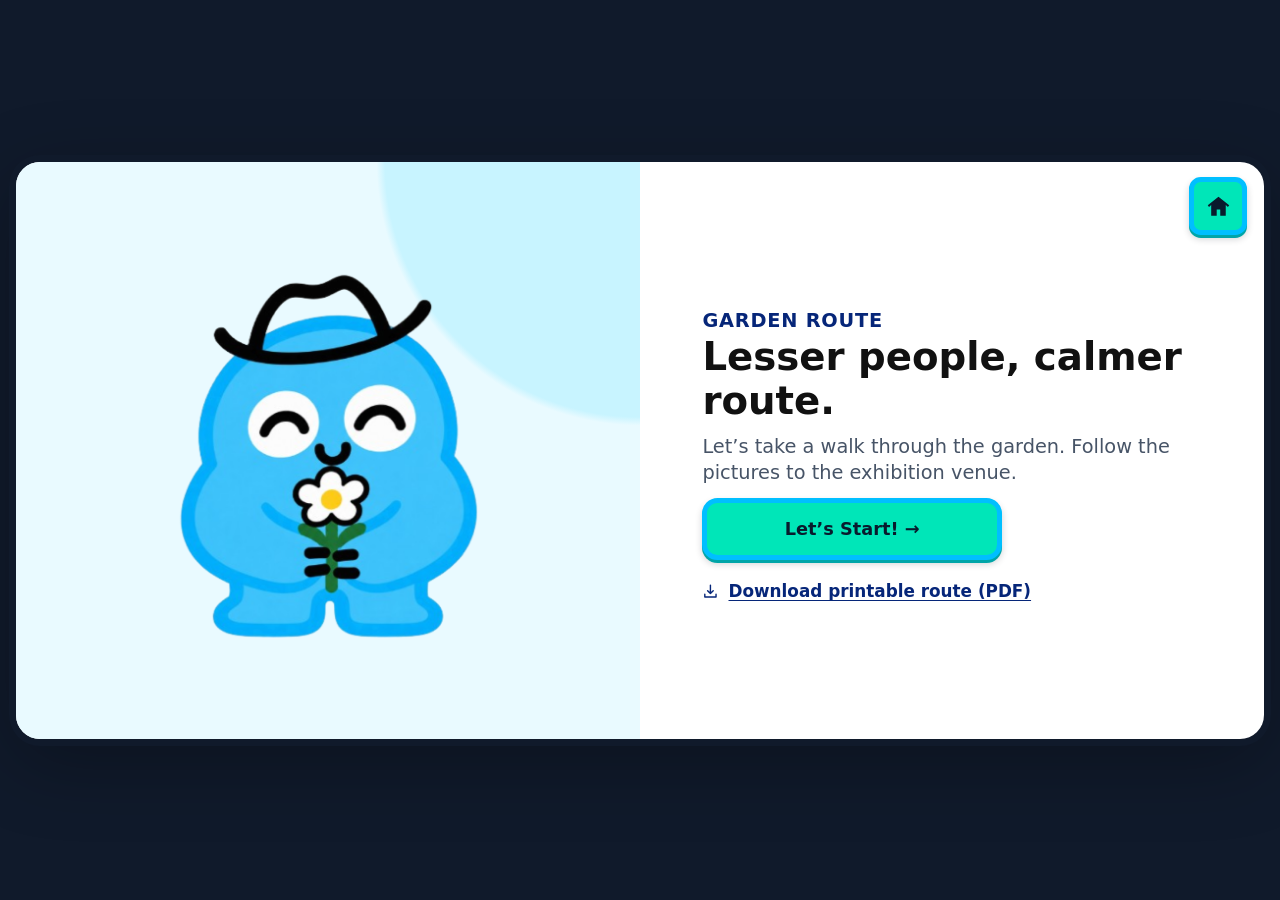
<file: garden/index.html>
<!doctype html>
<html lang="en">
<head>
  <meta charset="utf-8">
  <meta name="viewport" content="width=device-width,initial-scale=1,viewport-fit=cover">
  <meta name="theme-color" content="#101a2b">
  <title>Wayfinding · MOMO Social Story</title>
  <link rel="stylesheet" href="../printable/route-download.css">
  <style>
    * { box-sizing: border-box; }

    html,
    body {
      width: 100%;
      height: 100%;
      margin: 0;
      overflow: hidden;
      background: #101a2b;
      font-family: system-ui, -apple-system, "Segoe UI", sans-serif;
    }

    button { font: inherit; }

    body {
      --safe-top: env(safe-area-inset-top, 0px);
      --safe-right: env(safe-area-inset-right, 0px);
      --safe-bottom: env(safe-area-inset-bottom, 0px);
      --safe-left: env(safe-area-inset-left, 0px);
      --frame-gutter: clamp(8px, 1.5vw, 16px);
      height: 100dvh;
      padding: calc(var(--safe-top) + var(--frame-gutter))
        calc(var(--safe-right) + var(--frame-gutter))
        calc(var(--safe-bottom) + var(--frame-gutter))
        calc(var(--safe-left) + var(--frame-gutter));
      display: grid;
      place-items: center;
    }

    .frame {
      position: relative;
      width: min(100%, 216.41vh);
      width: min(100%, calc((100dvh - var(--safe-top) - var(--safe-bottom) - 2 * var(--frame-gutter)) * 844 / 390));
      height: auto;
      aspect-ratio: 844 / 390;
      overflow: hidden;
      border-radius: clamp(10px, 2.4vw, 24px);
      background: #fff;
      box-shadow: 0 0 0 clamp(3px, .6vw, 7px) #101a2b, 0 20px 80px rgb(0 0 0 / 30%);
      isolation: isolate;
      container-type: size;
    }

    .entry,
    .story {
      position: absolute;
      inset: 0;
      display: none;
      overflow: hidden;
    }

    .frame[data-view="loading"] .loading-screen,
    .frame[data-view="routes"] .routes,
    .frame[data-view="short-intro"] .short-intro,
    .frame[data-view="garden-intro"] .garden-intro,
    .frame[data-view="completion"] .completion-screen,
    .frame[data-view="story"] .story {
      display: block;
    }

    .garden-intro-layout {
      display: grid;
      grid-template-columns: 1fr 1fr;
      height: 100%;
    }
    .garden-intro-art {
      display: grid;
      place-items: center;
      background: radial-gradient(circle at top right, #c8f4ff 0 30%, #e9faff 31%);
    }
    .garden-intro-art img { width: 68%; max-height: 84cqh; object-fit: contain; }
    .garden-intro-copy {
      display: flex;
      flex-direction: column;
      justify-content: center;
      padding: 5cqw;
      color: #111;
      font-family: "Trebuchet MS", ui-sans-serif, system-ui, sans-serif;
    }
    .garden-intro-copy h1 { margin: 0; font-size: clamp(19px, 3.1cqw, 46px); line-height: 1.15; }
    #gardenIntroTitle:focus { outline: none; }
    .garden-intro-copy p { margin: clamp(5px, .81cqw, 12px) 0 0; font-size: clamp(12px, 1.55cqw, 23px); line-height: 1.35; color: #475467; }
    .garden-intro-copy .garden-intro-label { color: #062679; font-weight: 800; letter-spacing: .04em; text-transform: uppercase; }
    .garden-intro-start {
      align-self: flex-start;
      margin-top: 1cqw;
      width: min(100%, 24cqw);
      min-width: min(100%, 112px);
      padding: .9em .75em;
      font-size: clamp(12px, 1.42cqw, 21px);
      font-weight: 800;
      cursor: pointer;
    }

    .garden-intro-start:focus-visible {
      outline: 3px solid #062679;
      outline-offset: 3px;
    }

    .loading-screen {
      background:
        radial-gradient(circle at 17% 14%, #00ffc933 0 10%, transparent 10.5%),
        radial-gradient(circle at 88% 82%, #ffd5003d 0 13%, transparent 13.5%),
        linear-gradient(135deg, #f7ffff 0%, #e9fbff 58%, #dff9f3 100%);
    }

    .loading-screen::before,
    .loading-screen::after {
      content: "";
      position: absolute;
      border: 2px solid #00c9ff26;
      border-radius: 50%;
      pointer-events: none;
    }

    .loading-screen::before {
      width: 28%;
      aspect-ratio: 1;
      left: -9%;
      bottom: -31%;
      box-shadow: 0 0 0 18px #00c9ff0d, 0 0 0 42px #00c9ff08;
    }

    .loading-screen::after {
      width: 19%;
      aspect-ratio: 1;
      right: -5%;
      top: -23%;
      box-shadow: 0 0 0 16px #ffd50012;
    }

    .loading-layout {
      position: absolute;
      inset: 0;
      display: flex;
      align-items: center;
      justify-content: center;
      gap: 8%;
      padding: max(5%, env(safe-area-inset-top)) max(7%, env(safe-area-inset-right)) max(5%, env(safe-area-inset-bottom)) max(7%, env(safe-area-inset-left));
    }

    .loading-character {
      position: relative;
      width: 28%;
      height: 82%;
      flex: 0 0 auto;
    }

    .loading-momo {
      position: relative;
      z-index: 1;
      width: 100%;
      height: 100%;
      object-fit: contain;
      object-position: center bottom;
      transform-origin: 50% 100%;
      animation: grounded-walk .8s ease-in-out infinite;
      filter: drop-shadow(0 3px 2px #0626791f);
    }

    .loading-shadow {
      position: absolute;
      z-index: 0;
      left: 27%;
      bottom: 3%;
      width: 46%;
      height: 6%;
      border-radius: 50%;
      background: #0626792b;
      filter: blur(2px);
      animation: walk-shadow .8s ease-in-out infinite;
    }

    .loading-copy {
      position: relative;
      z-index: 1;
      width: 43%;
      color: #030303;
    }

    .loading-kicker {
      margin: 0 0 2%;
      color: #062679;
      font-size: clamp(10px, 1.75vw, 15px);
      font-weight: 800;
      letter-spacing: .16em;
      text-transform: uppercase;
    }

    .loading-title {
      max-width: 10em;
      margin: 0;
      font-size: clamp(22px, 4.2vw, 42px);
      line-height: 1.04;
      letter-spacing: -.035em;
    }

    .loading-message {
      margin: 3% 0 8%;
      color: #28404a;
      font-size: clamp(12px, 2vw, 18px);
      font-weight: 600;
    }

    .loading-track {
      position: relative;
      width: min(100%, 360px);
      height: clamp(10px, 2vh, 14px);
      overflow: hidden;
      border: 2px solid #062679;
      border-radius: 999px;
      background: #fff;
      box-shadow: 0 5px 14px #06267916;
    }

    .loading-progress {
      display: block;
      width: 100%;
      height: 100%;
      border-radius: inherit;
      background: linear-gradient(90deg, #00ffc9, #00c9ff);
      transform-origin: left center;
      animation: load-route 2.2s cubic-bezier(.2, .75, .25, 1) both;
    }

    .completion-screen { background: #fff; }
    .celebration-confetti { position:absolute; z-index:1; inset:0; overflow:hidden; pointer-events:none; }
    .confetti-piece { position:absolute; top:-8%; left:var(--x); width:var(--size); height:calc(var(--size) * 1.55); border-radius:2px; background:var(--color); opacity:0; animation:confetti-fall var(--duration) linear var(--delay) infinite; }
    @keyframes confetti-fall {
      0% { transform:translate3d(0,-4cqh,0) rotate(0); opacity:0; }
      10% { opacity:.92; }
      88% { opacity:.86; }
      100% { transform:translate3d(var(--drift),112cqh,0) rotate(var(--turn)); opacity:0; }
    }

    .completion-layout {
      position: absolute;
      z-index: 2;
      inset: 0;
      display: flex;
      flex-direction: column;
      align-items: center;
      justify-content: center;
      gap: 2cqh;
      padding: 4cqh 8cqw;
      text-align: center;
      font-family: "Trebuchet MS", ui-sans-serif, system-ui, sans-serif;
    }

    .completion-title {
      margin: 0;
      color: #062679;
      font-size: clamp(16px, 4.05cqw, 60px);
      font-weight: 800;
      line-height: 1.08;
      letter-spacing: -.025em;
    }

    .completion-message {
      margin: 0;
      color: #263f7b;
      font-size: clamp(11px, 2.43cqw, 36px);
      font-weight: 700;
      line-height: 1.15;
    }

    .completion-momo {
      display: block;
      width: min(35cqw, 43cqh);
      height: 37cqh;
      max-height: 300px;
      object-fit: contain;
      transform-origin: 50% 88%;
      animation: finish-bounce 1.35s ease-in-out infinite;
    }

    .completion-home {
      min-height: 3.8cqw;
      padding: .9cqw 2.1cqw;
      border: max(2px, .43cqw) solid #00bfff;
      border-radius: 1.2cqw;
      background: linear-gradient(120deg, #00ffc9, #00e5ed);
      color: #030303;
      font-size: clamp(12px, 2.15cqw, 20px);
      font-weight: 800;
      cursor: pointer;
      box-shadow: 0 3px 9px #06267920, inset 0 1px 0 #ffffffa8;
      transition: filter .14s ease, transform .14s ease, box-shadow .14s ease;
    }

    .completion-home:hover { filter: brightness(1.04); box-shadow: 0 4px 12px #0626792b, inset 0 1px 0 #ffffffbf; }
    .completion-home:active { transform: scale(.97); }
    .completion-home:focus-visible { outline: 3px solid #ffcf55; outline-offset: 3px; }

    .entry-art,
    .slide {
      position: absolute;
      inset: 0;
      width: 100%;
      height: 100%;
      object-fit: fill;
      user-select: none;
      -webkit-user-drag: none;
    }

    .slide { object-fit: contain; }
    .slide[data-photo] { object-fit: cover; }
    @font-face {
      font-family: "DM Sans";
      src: url("assets/fonts/dm-sans-latin.woff2") format("woff2");
      font-style: normal;
      font-weight: 500 800;
      font-display: swap;
    }

    .slide-caption {
      position: absolute;
      inset: var(--caption-inset);
      z-index: 1;
      width: fit-content;
      max-width: var(--caption-max-width);
      height: fit-content;
      margin: auto;
      display: grid;
      place-items: center;
      padding: .65cqw 1.05cqw;
      border: max(2px, .43cqw) solid #00bfff;
      border-radius: 2.15cqw;
      background: #00ffd0;
      color: #080808;
      font: 500 2.1cqw / 1.2 "DM Sans", Arial, sans-serif;
      text-align: center;
      text-wrap: balance;
      pointer-events: none;
    }

    .slide-caption[hidden] { display: none; }
    .slide-caption strong { font-weight: 800; }

    @media (pointer: coarse) {
      .frame[data-route="garden"]:not([data-story-page="7"]) .slide-caption {
        top: var(--caption-center-y);
        bottom: auto;
        height: auto;
        margin-block: 0;
        transform: translateY(-50%);
      }
    }

    /* Keep the caption large enough to cover the text in the zebra-crossing photo. */
    .frame[data-route="garden"][data-story-page="7"] .slide-caption {
      width: auto;
      height: auto;
      margin: 0;
    }

    /* Cover the old caption embedded in the pathway photo. */
    .frame[data-route="garden"][data-story-page="18"] .story::before {
      content: "";
      position: absolute;
      inset: 0;
      z-index: 1;
      background: url("assets/garden-18-clean.png") center -24.25cqh / 100% 100% no-repeat;
      clip-path: inset(3.55% 12.65% 72.25% 42.5% round 3cqw);
      pointer-events: none;
    }

    .hit {
      position: absolute;
      z-index: 5;
      margin: 0;
      padding: 0;
      border: 0;
      border-radius: 18px;
      background: transparent;
      cursor: pointer;
      -webkit-tap-highlight-color: transparent;
    }

    .hit:focus-visible {
      outline: 3px solid #ffcf55;
      outline-offset: 3px;
    }

    .hit:active:not(:disabled) { transform: scale(.96); }
    .hit:disabled { cursor: default; }
    .nav-icon { display: block; width: 58%; height: 58%; fill: none; stroke: currentColor; stroke-width: 2.6; stroke-linecap: round; stroke-linejoin: round; }
    .home-icon { fill: currentColor; stroke: none; }

    .route-garden,
    .route-shortest {
      top: 23%;
      width: 31%;
      height: 70%;
      border-radius: 34px;
    }

    .route-garden { left: 12.5%; }
    .route-shortest { left: 56.7%; }

    .short-start {
      left: 50.3%;
      top: 59.5%;
      width: 24.5%;
      height: 13%;
    }

    .short-intro-home {
      right: 3%;
      top: 5%;
      width: 7%;
      height: 17%;
      border-radius: 12px;
    }

    .story-momo-wrap {
      position: absolute;
      z-index: 2;
      left: var(--momo-x, 67%);
      top: var(--momo-y, 35%);
      width: var(--momo-w, 17%);
      height: var(--momo-h, 61%);
      pointer-events: none;
      transform-origin: 50% 100%;
    }

    .story-momo-wrap[data-overlay="false"] { display: none; }
    .story-momo-wrap[data-fit="target"] .story-shadow { display: none; }

    .story-momo {
      position: relative;
      z-index: 1;
      width: 100%;
      height: 100%;
      object-fit: contain;
      object-position: center bottom;
      transform-origin: 50% 100%;
      filter: drop-shadow(0 2px 1px #132c3028);
    }

    .story-momo-wrap[data-fit="target"] .story-momo { object-fit: fill; }

    .story-shadow {
      position: absolute;
      z-index: 0;
      left: 29%;
      bottom: 2.5%;
      width: 42%;
      height: 5.5%;
      border-radius: 50%;
      background: #163f3930;
      filter: blur(2px);
      transform-origin: center;
    }

    .frame[data-motion="walk"] .story-momo {
      animation: grounded-walk .8s ease-in-out infinite;
    }

    .frame[data-motion="walk"] .story-shadow {
      animation: walk-shadow .8s ease-in-out infinite;
    }

    .frame[data-route="garden"][data-story-page="-2"] .story-momo-wrap {
      transform-origin: 47.5% 82.8%;
      animation: walk-to-escalator 3.2s ease-in-out forwards;
    }

    .frame[data-route="garden"][data-story-page="-2"][data-motion="walk"] .story-momo {
      animation-iteration-count: 4;
    }

    @keyframes walk-to-escalator {
      from { translate: 0 0; scale: 1; }
      to { translate: -24cqw -45cqh; scale: .48; }
    }

    .frame[data-motion="idle"] .story-momo {
      animation: idle-grounded 2.4s ease-in-out infinite;
    }

    .frame[data-motion="idle"] .story-shadow {
      animation: idle-shadow 2.4s ease-in-out infinite;
    }

    .frame[data-motion="point-right"] .story-momo {
      animation: point-right 1.8s ease-in-out infinite;
    }

    .frame[data-motion="point-left"] .story-momo {
      animation: point-left 1.8s ease-in-out infinite;
    }

    .frame[data-motion="climb"] .story-momo {
      animation: climb-up 1s ease-in-out infinite;
    }

    .frame[data-motion="climb"] .story-shadow {
      animation: walk-shadow 1s ease-in-out infinite;
    }

    .frame[data-motion="climb-left"] .story-momo {
      animation: climb-up-left 1s ease-in-out infinite;
    }

    .frame[data-motion="climb-left"] .story-shadow {
      animation: walk-shadow 1s ease-in-out infinite;
    }

    .frame[data-motion="escalator-climb"] .story-momo-wrap {
      animation: escalator-path 3.2s cubic-bezier(.28, .12, .55, 1) forwards;
    }

    .frame[data-motion="escalator-climb"] .story-momo {
      animation: escalator-footfalls .8s ease-in-out 4;
    }

    .frame[data-motion="escalator-climb"] .story-shadow {
      animation: escalator-shadow 3.2s ease-in-out forwards;
    }

    .frame[data-motion="tap"] .story-momo {
      animation: tap-action .5s cubic-bezier(.2, .75, .25, 1) both;
    }

    .frame[data-motion="success"] .story-momo {
      animation: success-action .62s ease-out both;
    }

    .frame[data-motion="arrival"] .story-momo {
      animation: arrival-action 1s ease-in-out infinite;
    }

    .frame[data-motion="transition"] .story-momo {
      animation: step-out .35s ease-in both;
    }

    .story-momo-wrap:is([data-animation="point-right"], [data-animation="climb"]) {
      --exit-facing: -1;
    }

    .home {
      right: 3.2%;
      top: 6.2%;
      width: 5.7%;
      height: 12.3%;
      border-radius: 11px;
    }

    .back {
      left: 3.2%;
      bottom: 6.5%;
      width: 5.7%;
      height: 12.3%;
      border-radius: 11px;
    }

    .next {
      right: 3.2%;
      bottom: 6.5%;
      width: 5.7%;
      height: 12.3%;
      border-radius: 11px;
    }

    .story .home,
    .story .back,
    .story .next {
      display: flex;
      align-items: center;
      justify-content: center;
      border: 1px solid #00151f66;
      background: linear-gradient(135deg, #00ffff 0%, #00d9ff 100%);
      color: #050505;
      box-shadow: 0 2px 7px #00151f30, inset 0 1px 0 #ffffffa8;
      transition: transform .14s ease, filter .14s ease, box-shadow .14s ease;
    }

    .story .home:hover:not(:disabled),
    .story .back:hover:not(:disabled),
    .story .next:hover:not(:disabled) {
      filter: brightness(1.04);
      box-shadow: 0 3px 9px #00151f45, inset 0 1px 0 #ffffffbf;
    }

    .story .home:active:not(:disabled),
    .story .back:active:not(:disabled),
    .story .next:active:not(:disabled) { transform: scale(.94); }

    .story .home:focus-visible,
    .story .back:focus-visible,
    .story .next:focus-visible { outline: 3px solid #050505; outline-offset: 3px; }

    /* Keep keyboard focus visible without the dark ring on the Banyan Cove slide. */
    #frame[data-story-page="22"] .story .next:focus-visible {
      outline-color: #00ffff;
    }

    .story .home:disabled,
    .story .back:disabled,
    .story .next:disabled { opacity: .68; }

    .frame[data-route="garden"] .story :is(.home, .back, .next),
    .garden-intro .home {
      width: clamp(24px, 4.65%, 58px);
      height: auto;
      aspect-ratio: 1;
    }

    .frame[data-route="garden"] .story :is(.home, .back, .next),
    .garden-intro :is(.home, .garden-intro-start) {
      border: max(2px, .43cqw) solid #00bfff;
      border-radius: clamp(7px, .95cqw, 12px);
      background: #00e6b8;
      color: #091b2d;
      box-shadow: 0 3px 0 #00a5a8, 0 4px 7px #00151f30;
    }

    .garden-intro .garden-intro-start {
      border-radius: clamp(10px, 1.25cqw, 18px);
    }

    .garden-intro .home {
      display: grid;
      place-items: center;
    }

    .frame[data-route="garden"] .story .home,
    .garden-intro .home {
      top: max(12px, 2.6%);
      right: 1.35%;
    }

    .frame[data-route="garden"] .story .back {
      left: 1.35%;
      bottom: 2.6%;
    }

    .frame[data-route="garden"] .story .next {
      right: 1.35%;
      bottom: 2.6%;
    }

    .frame[data-route="garden"] .story .nav-icon,
    .garden-intro .home .nav-icon {
      width: 52%;
      height: 52%;
    }

    .counter { position:absolute; z-index:5; pointer-events:none; left:50%; bottom:12px; transform:translateX(-50%); padding:8px 12px; border-radius:99px; color:#fff; background:rgb(6 38 121 / 90%); font-size:14px; font-weight:800; text-shadow:0 1px 2px #000; white-space:nowrap; }
    .frame[data-route="garden"] .counter { font-family: "DM Sans", Arial, sans-serif; }
    .progress { position:absolute; z-index:4; top:10px; left:16px; right:82px; height:7px; display:flex; gap:4px; pointer-events:none; }
    .progress i { flex:1; border-radius:99px; background:rgb(255 255 255 / 65%); box-shadow:0 1px 3px rgb(0 0 0 / 20%); }
    .progress i.done { background:#00e6b8; }

    @container (max-width: 720px) {
      .counter { bottom:clamp(5px,.81cqw,12px); padding:clamp(3px,.54cqw,8px) clamp(6px,.81cqw,12px); font-size:clamp(10px,.95cqw,14px); }
      .progress { top:clamp(5px,.68cqw,10px); left:clamp(7px,1.08cqw,16px); right:clamp(50px,5.54cqw,82px); height:clamp(3px,.47cqw,7px); gap:clamp(2px,.27cqw,4px); }
    }

    .success {
      position: absolute;
      z-index: 3;
      display: none;
      left: 56.2%;
      top: 71%;
      width: 4.8%;
      aspect-ratio: 1;
      place-items: center;
      border: 2px solid #fff;
      border-radius: 50%;
      background: #16ad69;
      color: #fff;
      font-size: clamp(13px, 2.2vw, 22px);
      font-weight: 900;
      box-shadow: 0 0 0 0 #22d98b88;
    }

    .success[data-on="true"] {
      display: grid;
      animation: success-pulse .62s ease-out both;
    }

    .sr {
      position: absolute;
      width: 1px;
      height: 1px;
      overflow: hidden;
      clip: rect(0, 0, 0, 0);
      clip-path: inset(50%);
      white-space: nowrap;
    }

    @keyframes grounded-walk {
      0%, 50%, 100% { transform: translate(0, 0) rotate(-.8deg) scale(1); }
      25% { transform: translate(1.5%, -3.5%) rotate(1.3deg) scale(.985, 1.025); }
      75% { transform: translate(-1.5%, -3.5%) rotate(-1.3deg) scale(.985, 1.025); }
    }

    @keyframes walk-shadow {
      0%, 50%, 100% { transform: scaleX(1); opacity: .52; }
      25%, 75% { transform: scaleX(.78); opacity: .31; }
    }

    @keyframes idle-grounded {
      0%, 100% { transform: scale(1); }
      50% { transform: scale(1.008, .992); }
    }

    @keyframes idle-shadow {
      0%, 100% { transform: scaleX(1); opacity: .44; }
      50% { transform: scaleX(1.02); opacity: .4; }
    }

    @keyframes point-right {
      0%, 100% { transform: translateX(0) rotate(0) scaleX(-1); }
      38% { transform: translateX(-1.2%) rotate(1.5deg) scaleX(-1.015); }
      72% { transform: translateX(-.6%) rotate(.5deg) scaleX(-1.005); }
    }

    @keyframes point-left {
      0%, 100% { transform: translateX(0) rotate(0) scale(1); }
      38% { transform: translateX(1.2%) rotate(-1.5deg) scale(1.015); }
      72% { transform: translateX(.6%) rotate(-.5deg) scale(1.005); }
    }

    @keyframes climb-up {
      0%, 100% { transform: translateY(0) rotate(0) scale(-1, .99); }
      32% { transform: translateY(-3.5%) rotate(2.5deg) scale(-.985, 1.025); }
      64% { transform: translateY(-1%) rotate(1deg) scale(-1.01, .99); }
    }

    @keyframes climb-up-left {
      0%, 100% { transform: translateY(0) rotate(0) scale(1, .99); }
      32% { transform: translateY(-3.5%) rotate(-2.5deg) scale(.985, 1.025); }
      64% { transform: translateY(-1%) rotate(-1deg) scale(1.01, .99); }
    }

    @keyframes escalator-path {
      0% { transform: translate(0, 0); }
      25% { transform: translate(8%, -5%); }
      50% { transform: translate(18%, -12%); }
      75% { transform: translate(32%, -19%); }
      100% { transform: translate(45%, -25%); }
    }

    @keyframes escalator-footfalls {
      0%, 100% { transform: translateY(0) rotate(0) scale(1, .99); }
      35% { transform: translateY(-2%) rotate(1deg) scale(1.015, 1.01); }
      70% { transform: translateY(0) rotate(-.5deg) scale(.99, 1.015); }
    }

    @keyframes escalator-shadow {
      0%, 100% { transform: scaleX(1); opacity: .44; }
      100% { transform: scaleX(.78); opacity: .28; }
    }

    @keyframes tap-action {
      0% { transform: translate(0, 0) rotate(0) scale(1); }
      55% { transform: translate(-5%, -1%) rotate(-3deg) scale(1.04); }
      100% { transform: translate(-3%, 0) rotate(-1deg) scale(1.02); }
    }

    @keyframes success-action {
      0% { transform: translate(-3%, 0) scale(1.02); }
      30% { transform: translate(-3%, 1%) scale(1.07, .94); }
      60% { transform: translate(-3%, -5%) scale(.98, 1.06); }
      100% { transform: translate(0, 0) scale(1); }
    }

    @keyframes arrival-action {
      0%, 100% { transform: rotate(0); }
      25% { transform: rotate(-3deg); }
      55% { transform: rotate(3deg); }
      78% { transform: rotate(-2deg); }
    }

    @keyframes finish-bounce {
      0%, 100% { transform: translateY(0) scale(1); }
      45% { transform: translateY(-2.5%) scale(1.015, .99); }
      70% { transform: translateY(0) scale(.99, 1.015); }
    }

    @keyframes step-out {
      from { transform: scaleX(var(--exit-facing, 1)); opacity: 1; }
      to { transform: translateX(9%) scaleX(var(--exit-facing, 1)); opacity: 0; }
    }

    @keyframes success-pulse {
      0% { opacity: 0; transform: scale(.45); box-shadow: 0 0 0 0 #22d98baa; }
      45% { opacity: 1; transform: scale(1.12); box-shadow: 0 0 0 12px #22d98b44; }
      100% { opacity: 1; transform: scale(1); box-shadow: 0 0 0 24px #22d98b00; }
    }

    @keyframes load-route {
      0% { transform: scaleX(0); }
      18% { transform: scaleX(.14); }
      64% { transform: scaleX(.73); }
      100% { transform: scaleX(1); }
    }

    @media (prefers-reduced-motion: reduce) {
      .completion-screen .confetti-piece,
      .completion-momo { animation: none !important; }

      *,
      *::before,
      *::after {
        animation-duration: .01ms !important;
        animation-iteration-count: 1 !important;
        scroll-behavior: auto !important;
      }
    }
  </style>
</head>
<body>
  <main class="frame" id="frame" data-view="loading" data-motion="idle" aria-label="MOMO wayfinding social story">
    <section class="entry loading-screen" aria-label="Loading the wayfinding app">
      <div class="loading-layout">
        <div class="loading-character" aria-hidden="true">
          <span class="loading-shadow"></span>
          <img class="loading-momo" src="assets/momo-original.png" alt="">
        </div>
        <div class="loading-copy">
          <p class="loading-kicker">MOMO Wayfinding</p>
          <h1 class="loading-title">Getting your route ready</h1>
          <p class="loading-message">MOMO is finding the clearest way.</p>
          <div class="loading-track" role="progressbar" aria-label="Loading" aria-valuemin="0" aria-valuemax="100">
            <span class="loading-progress"></span>
          </div>
        </div>
      </div>
    </section>

    <section class="entry routes" aria-label="Route selection">
      <img class="entry-art" src="assets/source-routes.png" alt="What would you like to explore today?">
      <button class="hit route-garden" id="gardenRoute" type="button" aria-label="Garden Route"></button>
      <button class="hit route-shortest" id="shortestRoute" type="button" aria-label="Shortest Route"></button>
    </section>

    <section class="entry short-intro" aria-label="Shortest Route introduction">
      <img class="entry-art" src="assets/short-intro.png" alt="Fewer steps, shortest trip. The fastest way to get there!">
      <button class="hit short-start" id="shortStart" type="button" aria-label="Start the Shortest Route"></button>
      <button class="hit short-intro-home" id="shortIntroHome" type="button" aria-label="Return to route selection"></button>
    </section>

    <section class="entry garden-intro" aria-labelledby="gardenIntroTitle">
      <div class="garden-intro-layout">
        <div class="garden-intro-art">
          <img src="assets/momo-page25-figma.png" alt="Momo smiling with eyes closed and holding a flower">
        </div>
        <div class="garden-intro-copy">
          <p class="garden-intro-label">Garden Route</p>
          <h1 id="gardenIntroTitle" tabindex="-1">Lesser people, calmer route.</h1>
          <p>Let’s take a walk through the garden. Follow the pictures to the exhibition venue.</p>
          <button class="garden-intro-start" id="gardenStart" type="button">Let’s Start! <span aria-hidden="true">→</span></button>
          <a class="printable-route" href="../printable/garden-route.pdf" download><svg viewBox="0 0 24 24" fill="none" stroke="currentColor" stroke-width="2" stroke-linecap="round" stroke-linejoin="round" aria-hidden="true"><path d="M12 3v12m-4-4 4 4 4-4M4 16v4h16v-4"/></svg>Download printable route (PDF)</a>
        </div>
      </div>
      <button class="hit home" id="gardenIntroHome" type="button" aria-label="Return to route selection"><svg class="nav-icon home-icon" viewBox="0 0 24 24" aria-hidden="true"><path d="M12 2.7 1.7 10.9l1.2 1.5L5 10.7V21h5.3v-6h3.4v6H19V10.7l2.1 1.7 1.2-1.5L12 2.7Z"/></svg></button>
    </section>

    <section class="entry completion-screen" aria-label="Route complete">
      <div class="celebration-confetti" aria-hidden="true">
        <i class="confetti-piece" style="--x:4%;--size:8px;--color:#ffd500;--duration:5.2s;--delay:-2.7s;--drift:32px;--turn:460deg"></i>
        <i class="confetti-piece" style="--x:10%;--size:6px;--color:#00c9ff;--duration:4.6s;--delay:-1.2s;--drift:-24px;--turn:330deg"></i>
        <i class="confetti-piece" style="--x:16%;--size:10px;--color:#f36fbd;--duration:5.8s;--delay:-4.1s;--drift:26px;--turn:520deg"></i>
        <i class="confetti-piece" style="--x:22%;--size:7px;--color:#26bd8c;--duration:4.9s;--delay:-3.3s;--drift:-30px;--turn:400deg"></i>
        <i class="confetti-piece" style="--x:28%;--size:9px;--color:#ffd500;--duration:5.5s;--delay:-.8s;--drift:21px;--turn:360deg"></i>
        <i class="confetti-piece" style="--x:34%;--size:6px;--color:#8f69d4;--duration:4.4s;--delay:-2.2s;--drift:-25px;--turn:490deg"></i>
        <i class="confetti-piece" style="--x:40%;--size:8px;--color:#00c9ff;--duration:5.7s;--delay:-3.8s;--drift:34px;--turn:420deg"></i>
        <i class="confetti-piece" style="--x:46%;--size:10px;--color:#f36fbd;--duration:4.8s;--delay:-1.6s;--drift:-22px;--turn:540deg"></i>
        <i class="confetti-piece" style="--x:52%;--size:7px;--color:#ffd500;--duration:5.1s;--delay:-4.6s;--drift:28px;--turn:380deg"></i>
        <i class="confetti-piece" style="--x:58%;--size:9px;--color:#26bd8c;--duration:4.5s;--delay:-2.9s;--drift:-34px;--turn:470deg"></i>
        <i class="confetti-piece" style="--x:64%;--size:6px;--color:#8f69d4;--duration:5.9s;--delay:-.5s;--drift:24px;--turn:350deg"></i>
        <i class="confetti-piece" style="--x:70%;--size:8px;--color:#00c9ff;--duration:4.7s;--delay:-3.6s;--drift:-26px;--turn:520deg"></i>
        <i class="confetti-piece" style="--x:76%;--size:10px;--color:#f36fbd;--duration:5.4s;--delay:-2.4s;--drift:31px;--turn:410deg"></i>
        <i class="confetti-piece" style="--x:82%;--size:7px;--color:#ffd500;--duration:4.3s;--delay:-4.4s;--drift:-20px;--turn:500deg"></i>
        <i class="confetti-piece" style="--x:88%;--size:9px;--color:#26bd8c;--duration:5.6s;--delay:-1.9s;--drift:35px;--turn:390deg"></i>
        <i class="confetti-piece" style="--x:95%;--size:6px;--color:#8f69d4;--duration:4.8s;--delay:-3.1s;--drift:-29px;--turn:450deg"></i>
      </div>
      <div class="completion-layout">
        <h1 class="completion-title">Congratulations, you did it!</h1>
        <p class="completion-message" id="completionMessage">You made it all the way.</p>
        <img class="completion-momo" src="assets/momo-page25-figma.png" alt="Momo smiling with eyes closed and holding a flower">
        <button class="completion-home" id="completionHome" type="button">Back to Home</button>
      </div>
    </section>

    <section class="story" id="story" aria-label="Wayfinding story">
      <img class="slide" id="slide" src="assets/garden--2-clean.png" alt="Wayfinding social story slide">
      <p class="slide-caption" id="slideCaption" hidden><span></span></p>
      <div class="story-momo-wrap" id="momoWrap" data-overlay="true">
        <span class="story-shadow"></span>
        <img class="story-momo" id="momo" src="assets/momo-original.png" alt="" aria-hidden="true">
      </div>
      <div class="progress" id="routeProgress" role="progressbar" aria-label="Garden Route progress" aria-valuemin="1" aria-valuemax="21" aria-valuenow="1" aria-valuetext="Step 1 of 21"></div>
      <div class="counter" id="routeCounter" aria-hidden="true">Page 1 of 21</div>
      <span class="success" id="success" aria-hidden="true">✓</span>
      <button class="hit home" id="home" type="button" aria-label="Return to route selection"><svg class="nav-icon home-icon" viewBox="0 0 24 24" aria-hidden="true"><path d="M12 2.7 1.7 10.9l1.2 1.5L5 10.7V21h5.3v-6h3.4v6H19V10.7l2.1 1.7 1.2-1.5L12 2.7Z"/></svg></button>
      <button class="hit back" id="back" type="button" aria-label="Previous story step"><svg class="nav-icon" viewBox="0 0 24 24" aria-hidden="true"><path d="M19 12H5m7 7-7-7 7-7"/></svg></button>
      <button class="hit next" id="next" type="button" aria-label="Next story step"><svg class="nav-icon" viewBox="0 0 24 24" aria-hidden="true"><path d="M5 12h14m-7-7 7 7-7 7"/></svg></button>
    </section>

    <p class="sr" id="status" role="status" aria-live="polite"></p>
  </main>

  <script>
    const gardenSteps = [
      { page: "-2", file: "garden--2-clean.png", photo: "route-photos/-2.jpg", captionInset: "63.8462% 62.7962% 17.9487% 6.8720%", photoY: 100, captionText: "From the star, walk straight", instruction: "From the star, walk to the escalator", momoBox: { x: 603, y: 122, w: 120, h: 120 }, flipX: true, overlay: true },
      { page: "-1", file: "garden--1.png", photo: "route-photos/escalator.jpg", captionInset: "28.2051% 63.3886% 53.5897% 6.2796%", photoY: 51, instruction: "Go up the escalator", momoBox: { x: 137, y: 220, w: 149, h: 145 }, momoAsset: "momo-escalator-figma.png", momoSource: { w: 804, h: 885, x: 80, y: 136, bw: 694, bh: 638 }, momoAnimation: "escalator", overlay: true },
      { page: "0", file: "garden-0.png", photo: "route-photos/gantry.jpg", captionInset: "33.0769% 5.5687% 48.7179% 60.4265%", photoY: 34, instruction: "Turn right to the gantry", x: 68, y: 36, w: 17, h: 59, overlay: true },
      { page: "1", file: "garden-1.png", photo: "route-photos/1.jpg", captionInset: "10.2564% 64.6919% 71.5385% 4.9763%", photoY: 60, instruction: "Tap card to exit", x: 60, y: 34, w: 19, h: 62, overlay: true, requiresTap: true },
      { page: "2", file: "garden-2.png", photo: "route-photos/2.jpg", captionInset: "9.2308% 65.4028% 72.5641% 7.4645%", photoY: 28, instruction: "Look for the way out signboard", momoBox: { x: 265, y: 236, w: 84, h: 84 }, momoAsset: "momo-page7-figma.png", momoSource: { w: 894, h: 885, x: 130, y: 141, bw: 650, bh: 658 }, momoAnimation: "idle", overlay: true },
      { page: "3", file: "garden-3-clean.png", photo: "route-photos/3.jpg", captionInset: "10.7692% 10.0711% 68.9744% 56.3981%", photoY: 45, instruction: "Walk to the lift and take the lift up to Level 1", momoBox: { x: 84, y: 190, w: 185, h: 168 }, momoAsset: "momo-lift-figma.png", momoSource: { w: 1317, h: 1194, x: 0, y: 0, bw: 1317, bh: 1194 }, overlay: true },
      { page: "5", file: "garden-5-clean.png", photo: "route-photos/5.jpg", captionInset: "11.7949% 63.0332% 65.8974% 3.3175%", photoY: 55, instruction: "Exit the lift and turn left to the zebra crossing", momoBox: { x: 178, y: 191, w: 134, h: 107 }, overlay: true },
      { page: "7", file: "garden-7-clean.png", captionInset: "33.85% 62.08% 47.43% 7.34%", instruction: "You should see the zebra crossing", momoBox: { x: 128, y: 231, w: 127, h: 130 }, momoAsset: "momo-page7-figma.png", momoSource: { w: 894, h: 885, x: 130, y: 141, bw: 650, bh: 658 }, overlay: true },
      { page: "8", file: "garden-8-clean.png", photo: "route-photos/8.jpg", captionInset: "10.2564% 64.3365% 71.5385% 5.3318%", photoY: 65, instruction: "Look out for vehicles before crossing", momoBox: { x: 246, y: 185, w: 96, h: 76 }, overlay: true },
      { page: "9", file: "garden-9-clean.png", photo: "route-photos/9.jpg", captionInset: "8.7179% 13.0332% 72.0513% 56.9905%", photoY: 54, instruction: "Walk past the vending machine", momoBox: { x: 602, y: 192, w: 126, h: 115 }, momoAsset: "momo-page9-figma.png", momoSource: { w: 734, h: 886, x: 107, y: 195, bw: 570, bh: 542 }, flipX: true, overlay: true },
      { page: "10", file: "garden-10-clean.png", photo: "route-photos/10.jpg", captionInset: "9.2308% 57.2275% 72.5641% 4.6209%", photoY: 48, instruction: "You should see Oldham Lane", momoBox: { x: 535, y: 172, w: 98, h: 112 }, momoAsset: "momo-page10-figma.png", momoSource: { w: 767, h: 886, x: 73, y: 65, bw: 658, bh: 758 }, overlay: true },
      { page: "11", file: "garden-11-clean.png", photo: "route-photos/11.jpg", captionInset: "7.9487% 9.7156% 73.8462% 60.0711%", photoY: 56, instruction: "Look out for traffic before crossing", overlay: false },
      { page: "12", file: "garden-12-clean.png", photo: "route-photos/12.jpg", captionInset: "17.6923% 25.5924% 66.6667% 39.4550%", photoY: 58, captionOffsetX: -38, instruction: "Carefully cross the road", momoBox: { x: 291, y: 142, w: 66, h: 64 }, momoAsset: "momo-page12-figma.png", momoSource: { w: 734, h: 886, x: 107, y: 195, bw: 569, bh: 541 }, flipX: true, overlay: true },
      { page: "13", file: "garden-13-clean.png", photo: "route-photos/13.jpg", captionInset: "18.7179% 8.0569% 63.0769% 59.8341%", photoY: 58, captionOffsetX: -54, instruction: "Follow the pavement", momoBox: { x: 125, y: 215, w: 132, h: 104 }, momoAnimation: "pointRight", overlay: true },
      { page: "16", file: "garden-16-clean.png", photo: "route-photos/16.jpg", captionInset: "23.8462% 3.3175% 57.9487% 67.7725%", photoY: 58, instruction: "Continue to follow the path", momoBox: { x: 617, y: 208, w: 119, h: 94 }, overlay: true },
      { page: "17", file: "garden-17-clean.png", photo: "route-photos/17.jpg", captionInset: "32.5641% 14.3365% 49.2308% 60.4265%", photoY: 55, instruction: "Go down the slope carefully", momoBox: { x: 540, y: 256, w: 150, h: 118 }, overlay: true },
      { page: "18", file: "garden-18-clean.png", captionInset: "59.55% 10.65% 16.25% 44.5%", instruction: "You should see a coloured pathway and an exit on the right", momoBox: { x: 360, y: 141, w: 95, h: 76 }, overlay: true },
      { page: "20", file: "garden-20-clean.png", photo: "route-photos/20.jpg", captionInset: "16.4103% 58.8863% 68.4615% 8.8863%", photoY: 52, instruction: "You should see a door", momoBox: { x: 143, y: 192, w: 139, h: 164 }, momoAsset: "momo-page10-figma.png", momoSource: { w: 767, h: 886, x: 73, y: 65, bw: 658, bh: 758 }, overlay: true },
      { page: "21", file: "garden-21-clean.png", photo: "route-photos/21.jpg", captionInset: "29.7436% 59.0047% 55.1282% 10.3081%", photoY: 49, instruction: "Pull open the door", momoBox: { x: 125, y: 194, w: 184, h: 177 }, momoAsset: "momo-page9-figma.png", momoSource: { w: 734, h: 886, x: 107, y: 195, bw: 569, bh: 541 }, flipX: true, overlay: true },
      { page: "22", file: "garden-22-clean.png", photo: "route-photos/22.jpg", captionInset: "15.6410% 61.2559% 56.4103% 6.2796%", photoY: 47, instruction: "Look for the directions to Banyan Cove", overlay: true },
      { page: "25", file: "garden-25-clean.png", photo: "route-photos/25.jpg", captionInset: "11.0256% 11.0190% 69.2308% 57.7014%", photoY: 60, instruction: "You have arrived at the exhibition venue", momoBox: { x: 572, y: 203, w: 130, h: 156 }, momoAsset: "momo-page25-figma.png", momoSource: { w: 864, h: 885, x: 129, y: 83, bw: 608, bh: 741 }, overlay: true }
    ];

    const MOMO_ANIMATIONS = Object.freeze({
      walk: { name: "walk", asset: "momo-idle.svg", source: { w: 238, h: 285, x: 37, y: 86, bw: 176, bh: 150 } },
      pointRight: { name: "point-right", asset: "momo-idle.svg", flipX: true, source: { w: 238, h: 285, x: 37, y: 86, bw: 176, bh: 150 } },
      climb: { name: "climb", asset: "momo-idle.svg", flipX: true, source: { w: 238, h: 285, x: 37, y: 86, bw: 176, bh: 150 } },
      climbLeft: { name: "climb-left", asset: "momo-idle.svg", source: { w: 238, h: 285, x: 37, y: 86, bw: 176, bh: 150 } },
      escalator: { name: "escalator-climb", asset: "momo-escalator-figma.png", source: { w: 804, h: 885, x: 80, y: 136, bw: 694, bh: 638 } },
      pointLeft: { name: "point-left", asset: "momo-idle.svg", source: { w: 238, h: 285, x: 37, y: 86, bw: 176, bh: 150 } },
      tap: { name: "tap", asset: "momo-idle.svg", source: { w: 238, h: 285, x: 37, y: 86, bw: 176, bh: 150 } },
      idle: { name: "idle", asset: "momo-idle.svg", source: { w: 238, h: 285, x: 37, y: 86, bw: 176, bh: 150 } },
      arrival: { name: "arrival", asset: "momo-idle.svg", source: { w: 238, h: 285, x: 37, y: 86, bw: 176, bh: 150 } }
    });

    const INSTRUCTION_ANIMATION_RULES = [
      { pattern: /\barriv(?:e|ed|al)\b/i, animation: "arrival" },
      { pattern: /\btap\b.*\bcard\b|\bcard\b.*\btap\b/i, animation: "tap" },
      { pattern: /\blift\b.*\bup\b|\bup\b.*\blift\b/i, animation: "climbLeft" },
      { pattern: /\b(?:go|head|move|take|ride|walk)\s+up\b|\bup\s+(?:the\s+)?(?:escalator|stairs?)\b|\b(?:escalator|stairs?)\b.*\bup\b/i, animation: "climb" },
      { pattern: /\bturn\s+right\b.*\bgantry\b|\bgantry\b.*\bturn\s+right\b/i, animation: "pointLeft" },
      { pattern: /\bturn\s+left\b/i, animation: "pointLeft" },
      { pattern: /\bturn\s+right\b|\bright\b|\bpoint(?:ing)?\b|\bsignboard\b|\bdirections?\b/i, animation: "pointRight" },
      { pattern: /\b(?:look\s+out|watch\s+for|wait|stop)\b|\btraffic\b|\bvehicles?\b/i, animation: "idle" },
      { pattern: /\bwalk\b|\bwalking\b|\bstraight\b|\bforward\b|\bfollow\b|\bpavement\b|\bcross(?:ing)?\b|\bexit\s+the\s+lift\b|\bcontinue\b|\bdown\s+the\s+slope\b/i, animation: "walk" }
    ];

    function getMomoAnimation(slideText) {
      const text = String(slideText || "").trim();
      const rule = INSTRUCTION_ANIMATION_RULES.find(({ pattern }) => pattern.test(text));
      return MOMO_ANIMATIONS[rule?.animation || "idle"];
    }

    const shortestSteps = [
      { page: "1", file: "short-01.png" },
      { page: "2", file: "short-02.png" },
      { page: "3", file: "short-03.png" },
      { page: "4", file: "short-04.png" },
      { page: "5", file: "short-05.png" },
      { page: "6", file: "short-06.png" },
      { page: "7", file: "short-07.png" },
      { page: "8", file: "short-08.png" },
      { page: "9", file: "short-09.png" },
      { page: "11", file: "short-11.png" },
      { page: "12", file: "short-12.png" },
      { page: "13", file: "short-13.png" },
      { page: "14", file: "short-14.png" },
      { page: "15", file: "short-15.png" },
      { page: "16", file: "short-16.png" },
      { page: "17", file: "short-17.png" }
    ];

    const frame = document.querySelector("#frame");
    const story = document.querySelector("#story");
    const slide = document.querySelector("#slide");
    const slideCaption = document.querySelector("#slideCaption");
    const momo = document.querySelector("#momo");
    const momoWrap = document.querySelector("#momoWrap");
    const success = document.querySelector("#success");
    const status = document.querySelector("#status");
    const completionMessage = document.querySelector("#completionMessage");
    const progress = document.querySelector("#routeProgress");
    const counter = document.querySelector("#routeCounter");
    const backButton = document.querySelector("#back");
    const nextButton = document.querySelector("#next");

    let route = "garden";
    let index = 0;
    let busy = false;
    let tapped = false;
    let autoTapTimer = 0;
    let tapStarted = false;
    const preloadedImages = new Map();

    function wait(ms) {
      return new Promise(resolve => setTimeout(resolve, ms));
    }

    function activeSteps() {
      return route === "garden" ? gardenSteps : shortestSteps;
    }

    function gardenAnimation(step) {
      return MOMO_ANIMATIONS[step.momoAnimation] || getMomoAnimation(step.instruction);
    }

    function preloadGardenSteps(...steps) {
      const assets = new Set();
      for (const step of steps) {
        if (!step) continue;
        assets.add(step.photo || step.file);
        assets.add(step.momoAsset || gardenAnimation(step).asset);
      }

      for (const asset of preloadedImages.keys()) {
        if (!assets.has(asset)) preloadedImages.delete(asset);
      }
      for (const asset of assets) {
        if (preloadedImages.has(asset)) continue;
        const image = new Image();
        image.fetchPriority = "low";
        preloadedImages.set(asset, image);
        image.src = "assets/" + asset;
        image.decode().catch(() => {
          if (preloadedImages.get(asset) === image) preloadedImages.delete(asset);
        });
      }
    }

    function showRoutes() {
      window.location.replace("../#routes");
    }

    function showCompletion() {
      clearTimeout(autoTapTimer);
      busy = false;
      frame.dataset.view = "completion";
      frame.dataset.motion = "arrival";
      completionMessage.textContent = `You completed the ${route === "garden" ? "Garden" : "Shortest"} Route. Great work!`;
      status.textContent = "Congratulations, you completed the route.";
    }

    function showShortestIntro() {
      busy = false;
      frame.dataset.view = "short-intro";
      frame.dataset.motion = "idle";
      status.textContent = "Shortest Route introduction";
    }

    function showGardenIntro() {
      frame.dataset.view = "garden-intro";
      frame.dataset.motion = "idle";
      status.textContent = "Garden Route introduction";
      document.querySelector("#gardenIntroTitle").focus({ preventScroll: true });
      preloadGardenSteps(gardenSteps[0]);
    }

    function openStory(selectedRoute) {
      clearTimeout(autoTapTimer);
      route = selectedRoute;
      index = 0;
      tapped = false;
      tapStarted = false;
      busy = false;
      frame.dataset.view = "story";
      story.setAttribute("aria-label", route === "garden" ? "Garden Route" : "Shortest Route");
      render();
    }

    function render() {
      const steps = activeSteps();
      const step = steps[index];
      const isGarden = route === "garden";
      const stepNumber = index + 1;
      const animation = isGarden ? gardenAnimation(step) : MOMO_ANIMATIONS.idle;

      frame.dataset.storyPage = step.page;
      slide.src = "assets/" + (step.photo || step.file);
      slide.toggleAttribute("data-photo", Boolean(step.photo));
      slide.style.objectPosition = step.photo ? `50% ${step.photoY}%` : "";
      slideCaption.hidden = !isGarden || !step.captionInset;
      if (!slideCaption.hidden) {
        const [top, right, bottom, left] = step.captionInset.split(" ").map(parseFloat);
        const offset = step.captionOffsetX || 0;
        slideCaption.style.setProperty("--caption-center-y", `${(100 + top - bottom) / 2}%`);
        slideCaption.style.setProperty("--caption-inset", `${top}% ${right - offset}% ${bottom}% ${left + offset}%`);
        slideCaption.style.setProperty("--caption-max-width", `${100 - left - right}%`);
        const caption = step.captionText || step.instruction;
        const keywords = /\b(walk straight|go up|turn right|turn left|way out signboard|level 1|zebra crossing|walk past|vending machine|oldham lane|go down|coloured pathway|pull open|banyan cove|exhibition venue|star|escalator|gantry|tap|card|exit|walk|lift|up|vehicles|traffic|cross(?:ing)?|road|follow|pavement|path|slope|right|door|directions|arrived)\b/gi;
        const captionContent = slideCaption.firstElementChild;
        captionContent.replaceChildren();
        let cursor = 0;
        for (const match of caption.matchAll(keywords)) {
          const emphasis = document.createElement("strong");
          emphasis.textContent = match[0];
          captionContent.append(caption.slice(cursor, match.index), emphasis);
          cursor = match.index + match[0].length;
        }
        captionContent.append(caption.slice(cursor));
      }
      slide.alt = (isGarden ? "Garden Route" : "Shortest Route") + " social story slide";
      const momoAsset = step.momoAsset || animation.asset;
      const momoSource = step.momoSource || animation.source;
      momo.src = "assets/" + momoAsset;

      if (step.momoBox && momoSource) {
        const target = step.momoBox;
        const source = momoSource;
        const frameScaleX = frame.clientWidth / 844;
        const frameScaleY = frame.clientHeight / 390;
        const flipX = step.flipX ?? animation.flipX;
        const visibleSourceX = flipX ? source.w - source.x - source.bw : source.x;
        const imageWidth = target.w * frameScaleX * source.w / source.bw;
        const imageHeight = target.h * frameScaleY * source.h / source.bh;
        const left = target.x * frameScaleX - visibleSourceX * imageWidth / source.w;
        const top = target.y * frameScaleY - source.y * imageHeight / source.h;
        momoWrap.style.setProperty("--momo-x", `${left / frame.clientWidth * 100}%`);
        momoWrap.style.setProperty("--momo-y", `${top / frame.clientHeight * 100}%`);
        momoWrap.style.setProperty("--momo-w", `${imageWidth / frame.clientWidth * 100}%`);
        momoWrap.style.setProperty("--momo-h", `${imageHeight / frame.clientHeight * 100}%`);
        momoWrap.dataset.fit = "target";
      } else {
        momoWrap.style.setProperty("--momo-x", (step.x ?? 0) + "%");
        momoWrap.style.setProperty("--momo-y", (step.y ?? 0) + "%");
        momoWrap.style.setProperty("--momo-w", (step.w ?? 0) + "%");
        momoWrap.style.setProperty("--momo-h", (step.h ?? 0) + "%");
        momoWrap.dataset.fit = "contain";
      }
      momoWrap.dataset.overlay = String(Boolean(isGarden && step.overlay));
      momoWrap.style.transform = step.flipX ? "scaleX(-1)" : "";
      momoWrap.dataset.animation = animation.name;
      frame.dataset.motion = animation.name;

      progress.setAttribute("aria-label", `${isGarden ? "Garden" : "Shortest"} Route progress`);
      progress.setAttribute("aria-valuemax", String(steps.length));
      progress.setAttribute("aria-valuenow", String(stepNumber));
      progress.setAttribute("aria-valuetext", `Step ${stepNumber} of ${steps.length}`);
      if (progress.children.length !== steps.length) {
        progress.replaceChildren(...steps.map(() => document.createElement("i")));
      }
      Array.from(progress.children).forEach((segment, segmentIndex) => {
        segment.classList.toggle("done", segmentIndex < stepNumber);
      });
      counter.textContent = `Page ${stepNumber} of ${steps.length}`;
      success.dataset.on = String(Boolean(isGarden && step.requiresTap && tapped));
      backButton.disabled = index === 0;
      nextButton.disabled = busy || Boolean(isGarden && step.requiresTap && !tapped);
      nextButton.setAttribute("aria-label", index === steps.length - 1 ? "Finish route" : "Next story step");

      frame.dataset.route = route;
      frame.dataset.step = step.page;
      frame.dataset.index = String(index);
      status.textContent =
        (isGarden ? "Garden Route" : "Shortest Route") +
        " story step " + stepNumber + " of " + steps.length;

      if (isGarden && step.requiresTap && !tapStarted && !tapped && !busy) {
        tapStarted = true;
        clearTimeout(autoTapTimer);
        autoTapTimer = window.setTimeout(playCardTap, 280);
      }
      if (isGarden) preloadGardenSteps(step, steps[index + 1], steps[index - 1]);
    }

    async function nextStep() {
      const steps = activeSteps();
      const step = steps[index];
      if (busy || (route === "garden" && step.requiresTap && !tapped)) return;
      if (index === steps.length - 1) {
        showCompletion();
        return;
      }

      busy = true;
      if (route === "garden") frame.dataset.motion = "transition";
      await wait(route === "garden" && step.overlay ? 350 : 120);
      index++;
      tapped = false;
      tapStarted = false;
      busy = false;
      render();
    }

    function previousStep() {
      if (busy || index === 0) return;
      clearTimeout(autoTapTimer);
      index--;
      tapped = false;
      tapStarted = false;
      render();
    }

    async function playCardTap() {
      const step = activeSteps()[index];
      if (route !== "garden" || busy || !step.requiresTap || tapped) return;

      busy = true;
      frame.dataset.motion = "tap";
      status.textContent = "MOMO is tapping the card.";
      await wait(480);
      frame.dataset.motion = "success";
      success.dataset.on = "true";
      tapped = true;
      await wait(620);
      busy = false;
      nextButton.disabled = index === activeSteps().length - 1;
      status.textContent = "Card tap complete";
    }

    document.querySelector("#gardenRoute").addEventListener("click", showGardenIntro);
    document.querySelector("#gardenStart").addEventListener("click", () => openStory("garden"));
    document.querySelector("#gardenIntroHome").addEventListener("click", showRoutes);
    document.querySelector("#shortestRoute").addEventListener("click", showShortestIntro);
    document.querySelector("#shortStart").addEventListener("click", () => openStory("shortest"));
    document.querySelector("#shortIntroHome").addEventListener("click", showRoutes);
    document.querySelector("#completionHome").addEventListener("click", showRoutes);
    document.querySelector("#home").addEventListener("click", showRoutes);
    backButton.addEventListener("click", previousStep);
    nextButton.addEventListener("click", nextStep);

    document.addEventListener("keydown", event => {
      if (frame.dataset.view === "story") {
        if (event.key === "ArrowRight") nextStep();
        if (event.key === "ArrowLeft") previousStep();
        if (event.key === "Escape") showRoutes();
      } else if (event.key === "Escape" && (frame.dataset.view === "short-intro" || frame.dataset.view === "garden-intro")) {
        showRoutes();
      }
    });

    window.__wayfinding = {
      showRoutes,
      showShortestIntro,
      openStory,
      nextStep,
      previousStep,
      getState: () => ({
        view: frame.dataset.view,
        route,
        index,
        step: activeSteps()[index]?.page,
        motion: frame.dataset.motion,
        animation: momoWrap.dataset.animation || "idle",
        tapped,
        nextDisabled: nextButton.disabled,
        progress: `${index + 1} of ${activeSteps().length}`
      })
    };

    window.__gardenRoute = window.__wayfinding;
    showGardenIntro();
  </script>
</body>
</html>
</file>
<file: printable/route-download.css>
/* Shared by the Shortest and Garden route intro screens. */
.printable-route {
  display: inline-flex;
  align-items: center;
  align-self: flex-start;
  gap: .55em;
  margin-top: clamp(8px, 1.7cqw, 24px);
  color: #062679;
  font-size: clamp(12px, 1.35cqw, 20px);
  font-weight: 700;
  line-height: 1.25;
  text-underline-offset: .16em;
}

.printable-route svg {
  width: 1em;
  height: 1em;
  flex: none;
}
</file>
